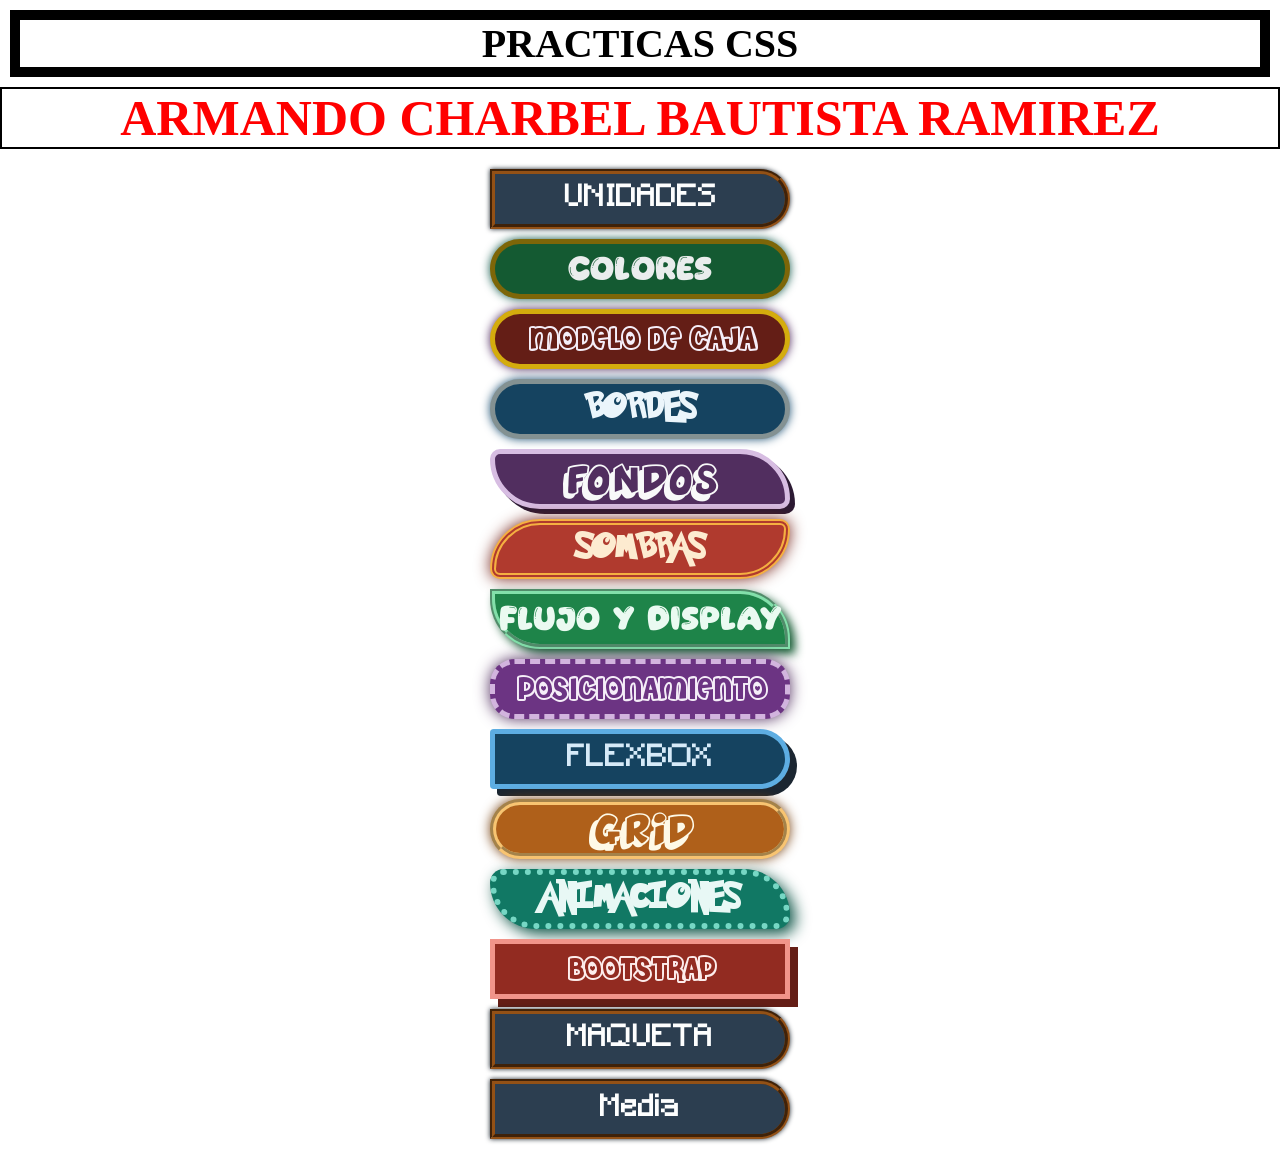
<file: index.html>
<!DOCTYPE html>
<html lang="es">
<head>
    <meta charset="UTF-8">
    <meta name="viewport" content="width=device-width, initial-scale=1.0">
    <title>MI PRIMERA VEZ CON CSS</title>
    
    <link rel="stylesheet" href="estilos.css">
    
    <style>
        h1 {
            color: red;
            font-size: 50px;
            border: 2px solid black;
            text-align: center;
            margin-bottom: 20px;
        }
    </style>
</head>
<body>

    <div style="color: rgb(0, 0, 0); font-size:40px; font-weight:bold; text-align:center; background:#ffffff; border:10px solid black; margin:10px;">
        PRACTICAS CSS
    </div>

    <h1>ARMANDO CHARBEL BAUTISTA RAMIREZ</h1>

    
    <a href="01unidades.html">UNIDADES</a>
    <a href="02colores.html">COLORES</a>
    <a href="03modelo-caja.html">MODELO DE CAJA</a>
    <a href="04bordes.html">BORDES</a>
    <a href="05fondos.html">FONDOS</a>
    <a href="06sombras.html">SOMBRAS</a>
    <a href="07flujo-display.html">FLUJO Y DISPLAY</a>
    <a href="08posicionamiento.html">POSICIONAMIENTO</a>
    <a href="09flexbox.html">FLEXBOX</a>
    <a href="10grid.html">GRID</a>
    <a href="11animaciones.html">ANIMACIONES</a>
    <a href="12bootstrap.html">BOOTSTRAP</a>
    <a href="13maqueta.html">MAQUETA</a>
    <a href="14media.html">Media</a>

</body>
</html>
</file>
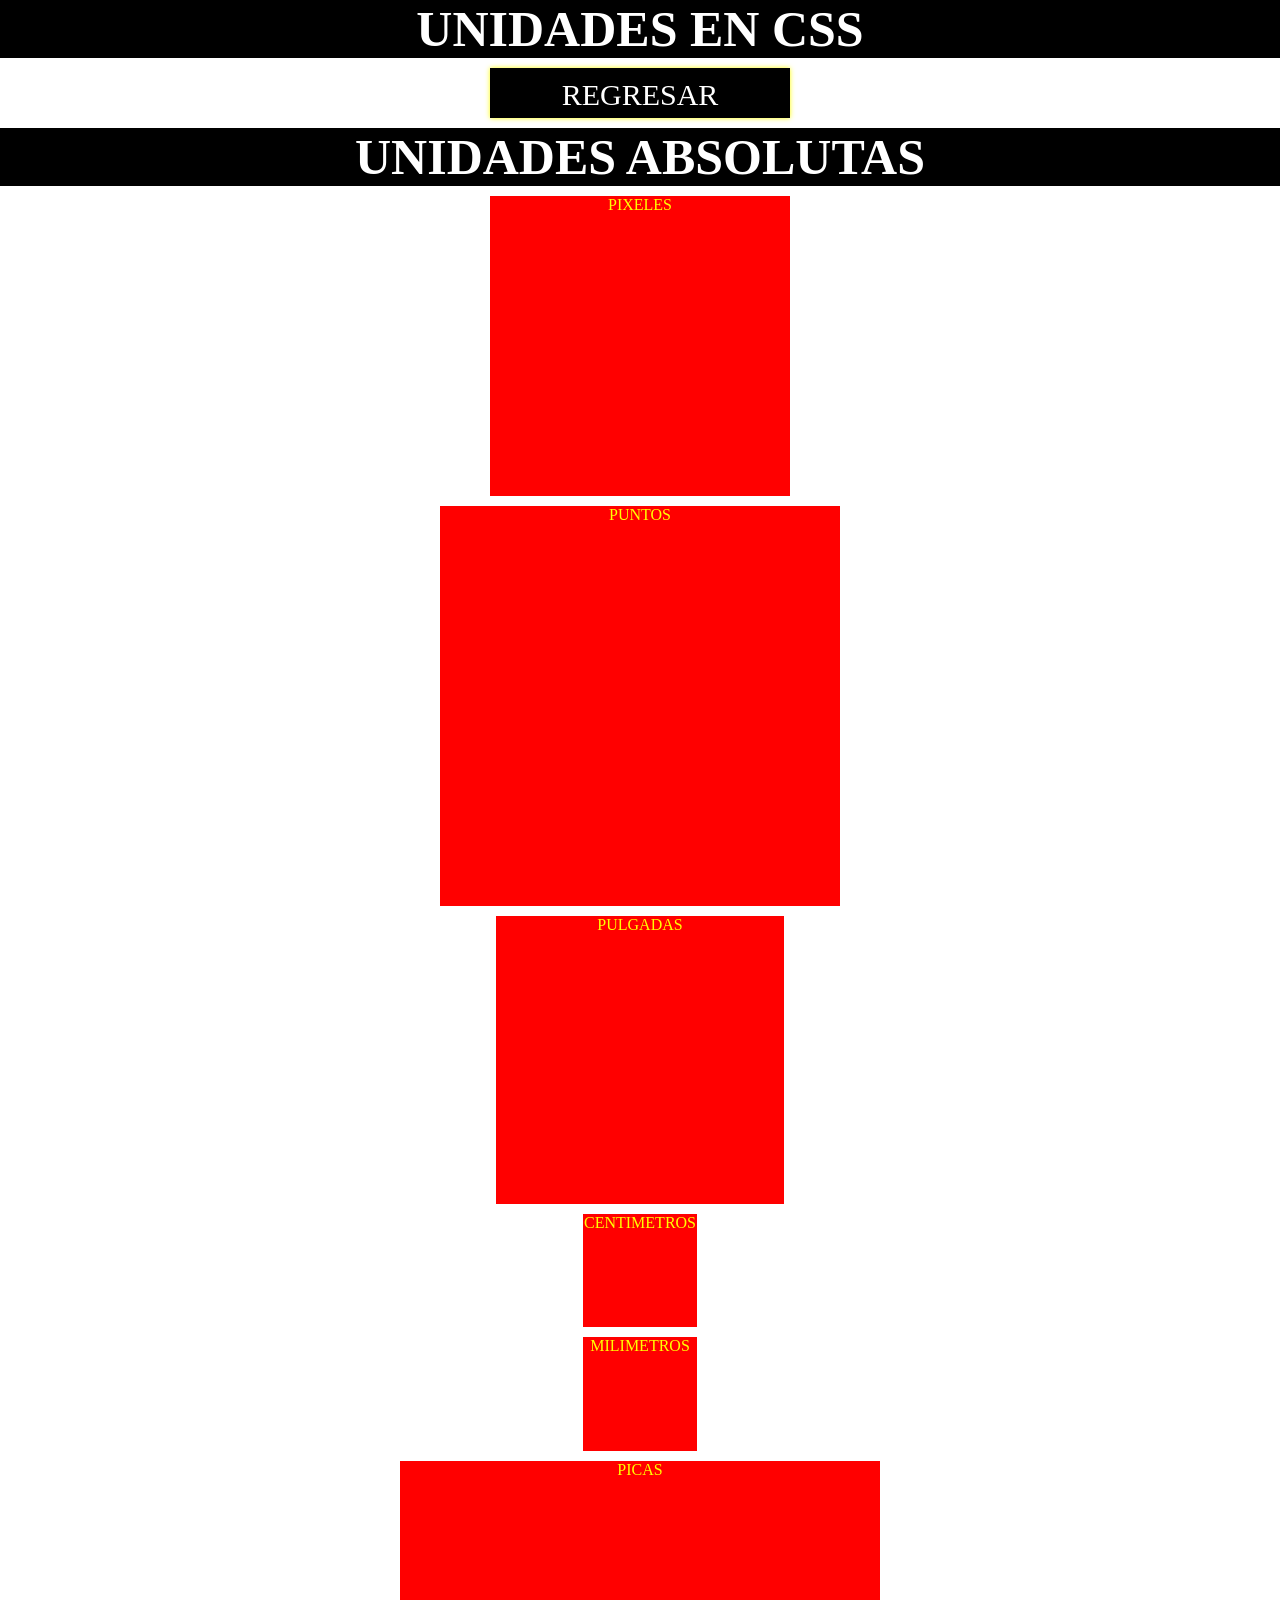
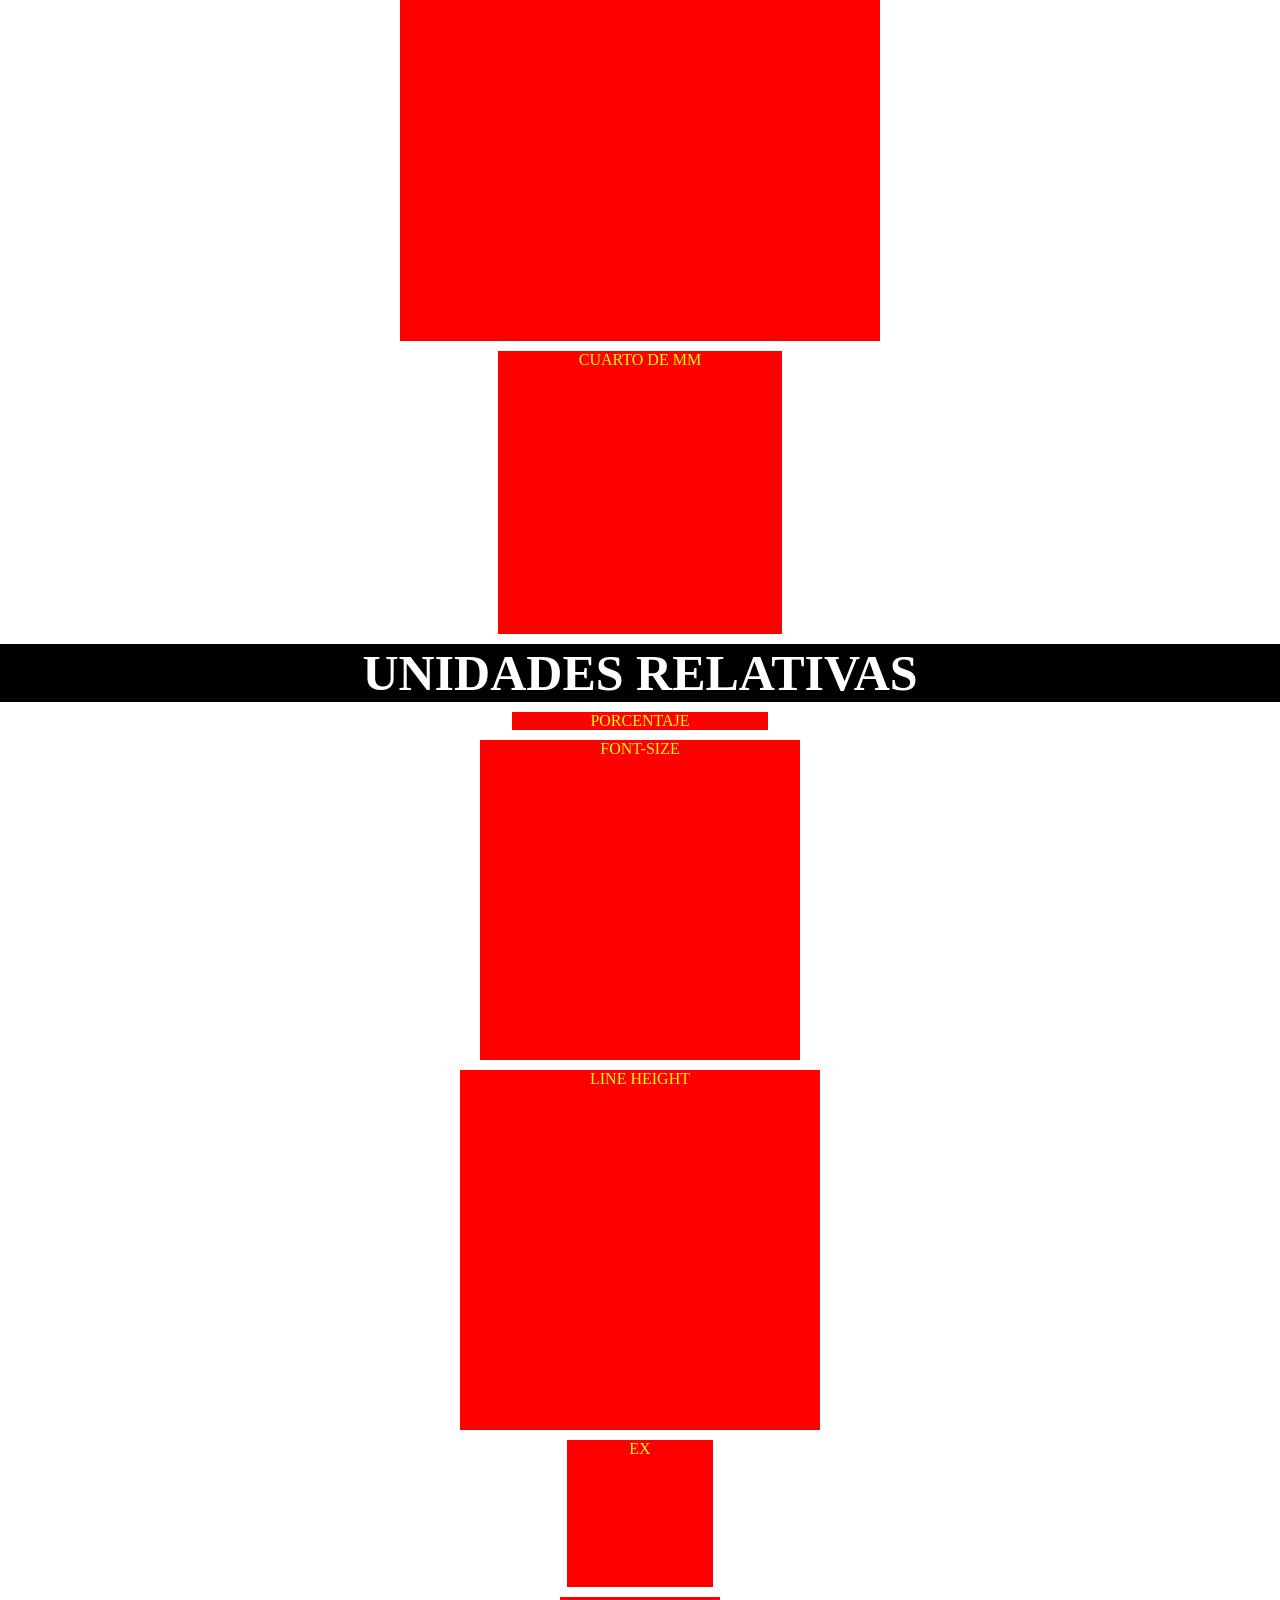
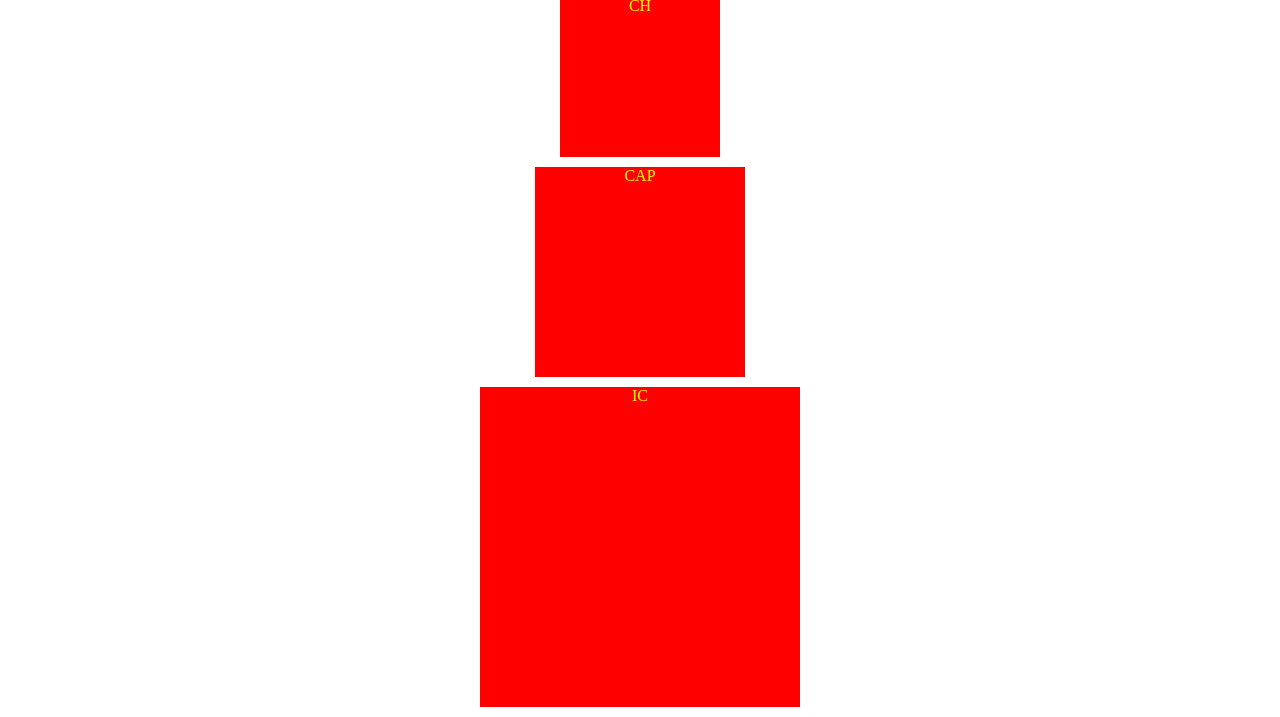
<file: 01unidades.html>
<!DOCTYPE html>
<html lang="en">
<head>
    <meta charset="UTF-8">
    <meta name="viewport" content="width=device-width, initial-scale=1.0">
    <title>UNIDADES EN CSS</title>
    <link rel="stylesheet" href="css/01unidades.css">
</head>
<body>
    <h1>UNIDADES EN CSS</h1>
    <a href="index.html">REGRESAR</a>
    <h1>UNIDADES ABSOLUTAS</h1>
    <div id="uno">PIXELES</div>
    <div id="dos">PUNTOS</div>
    <div id="tres">PULGADAS</div>
    <div id="cuatro">CENTIMETROS</div>
    <div id="cinco">MILIMETROS</div>
    <div id="seis">PICAS</div>
    <div id="siete">CUARTO DE MM</div>
    <h1>UNIDADES RELATIVAS</h1>
    <div id="ocho">PORCENTAJE</div>
    <div id="nueve">FONT-SIZE</div>
    <div id="diez">LINE HEIGHT</div>
    <div id="once">EX</div>
    <div id="doce">CH</div>
    <div id="trece">CAP</div>
    <div id="catorce">IC</div>
</body>
</html>
</file>
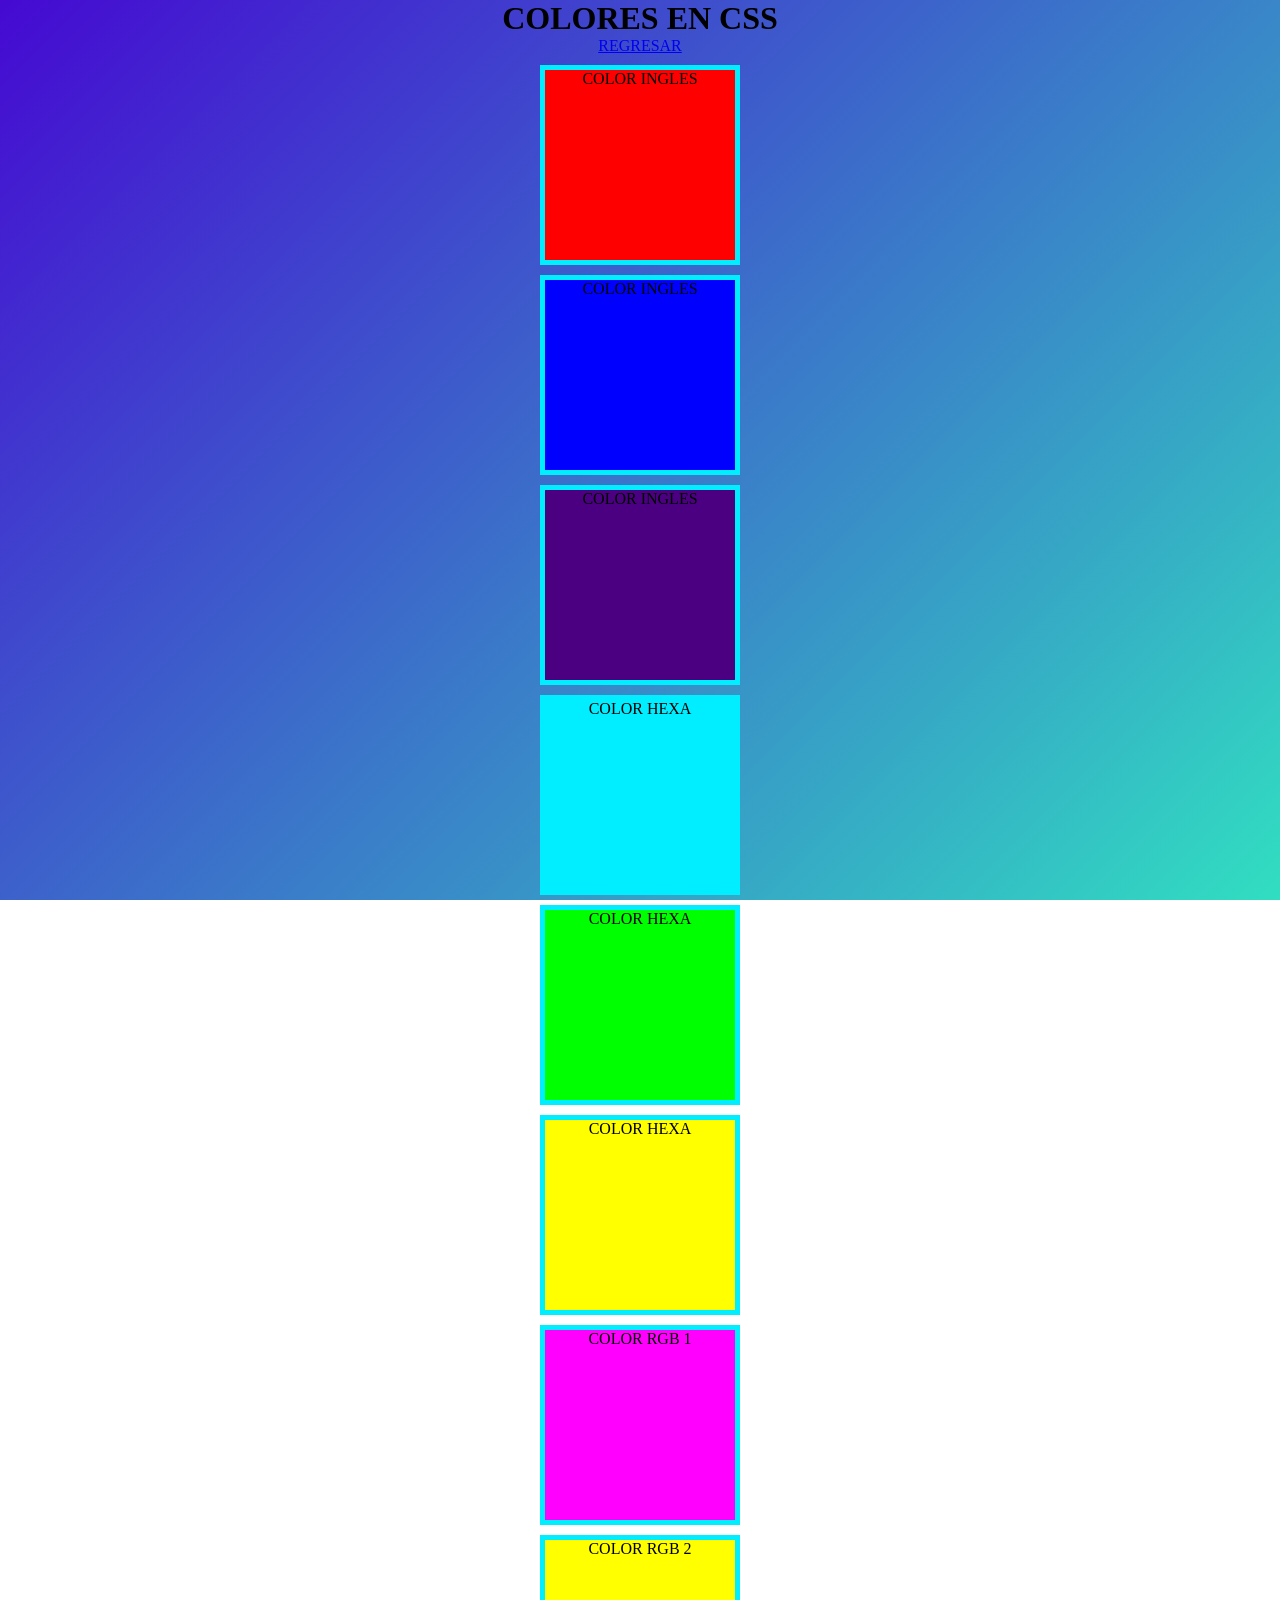
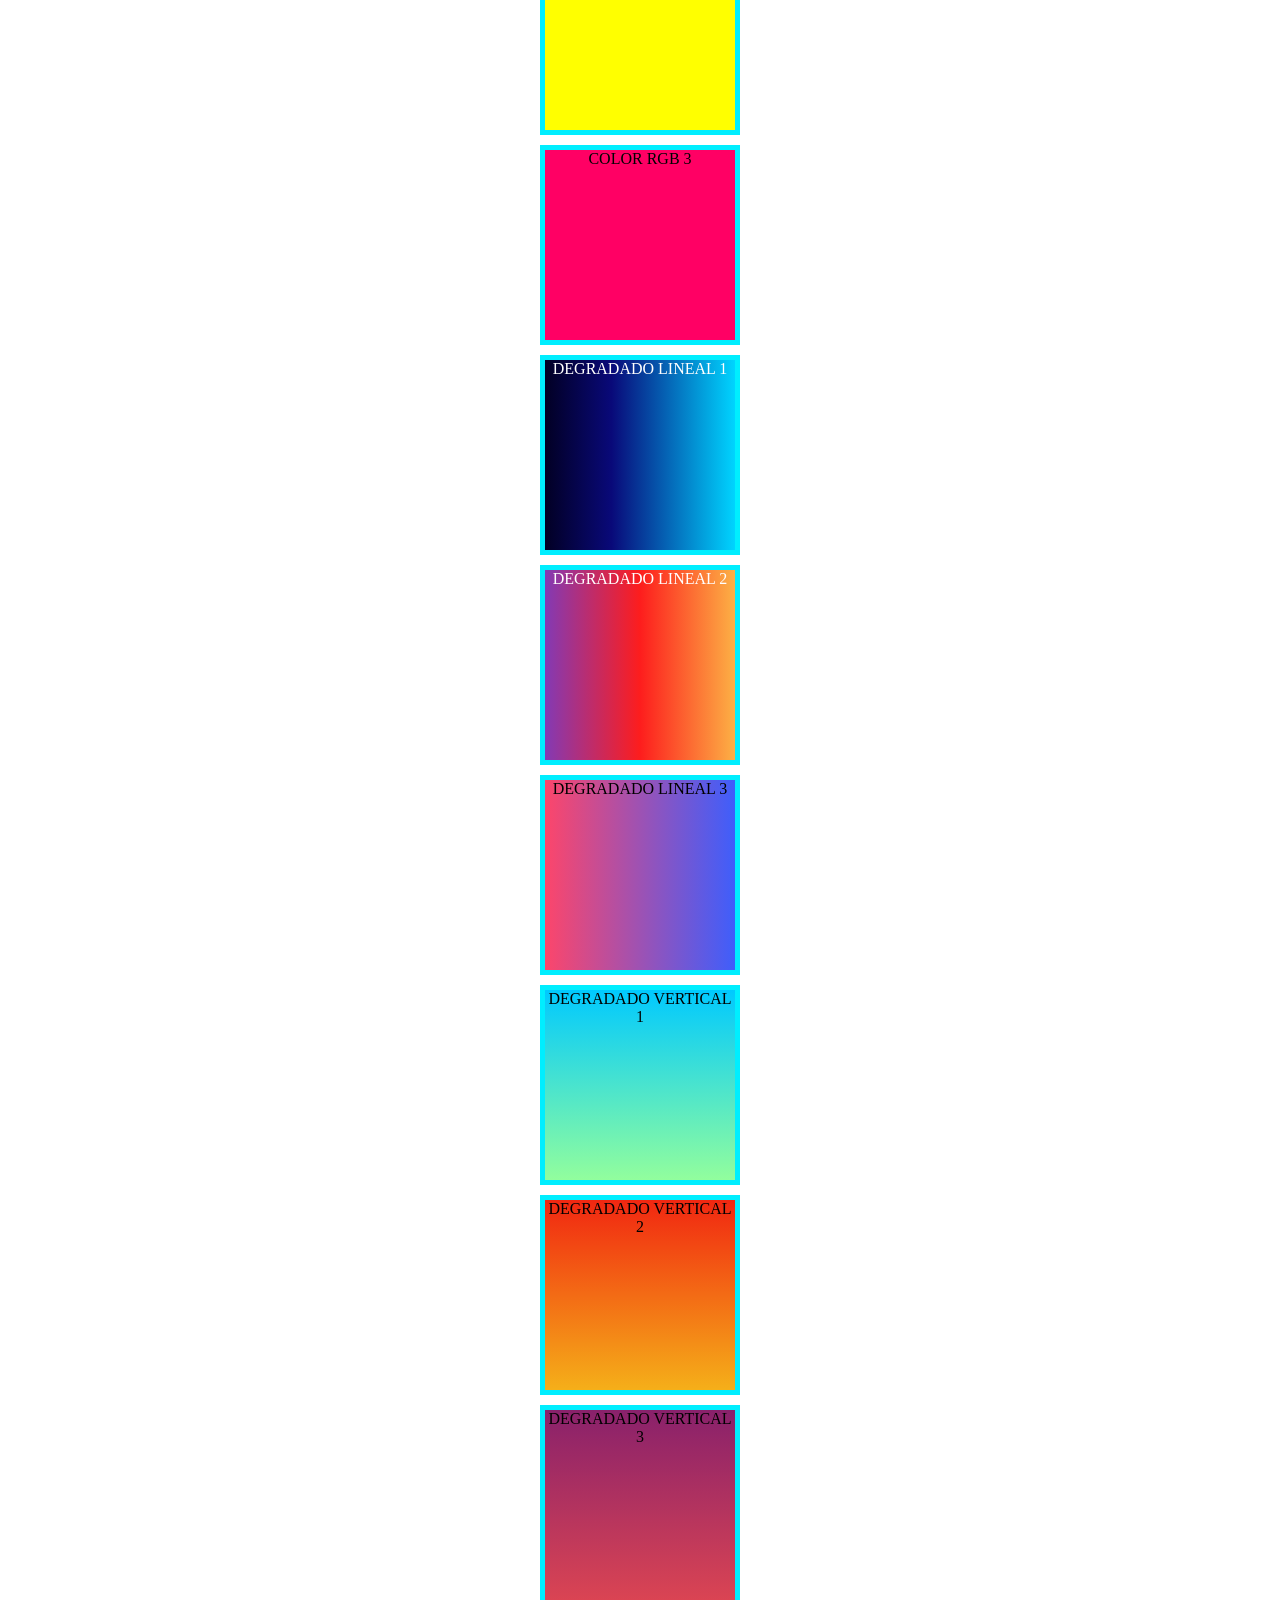
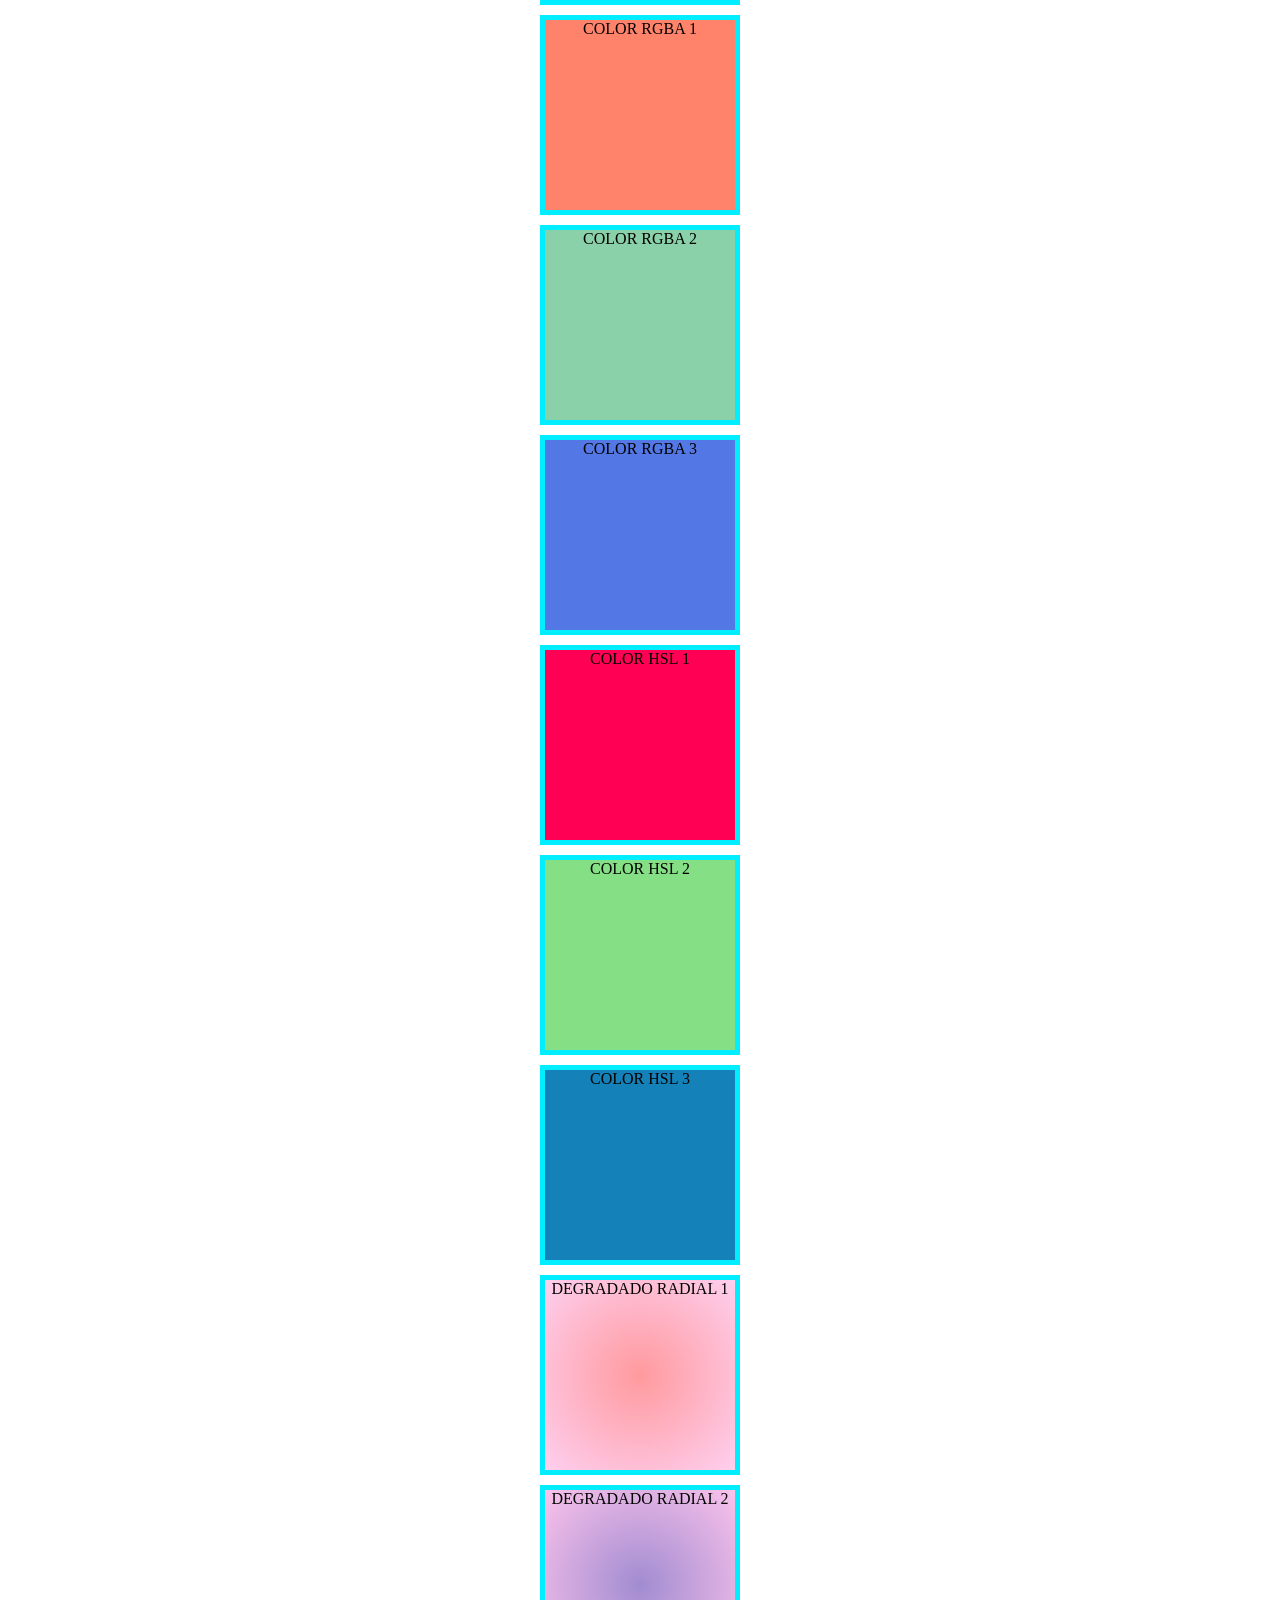
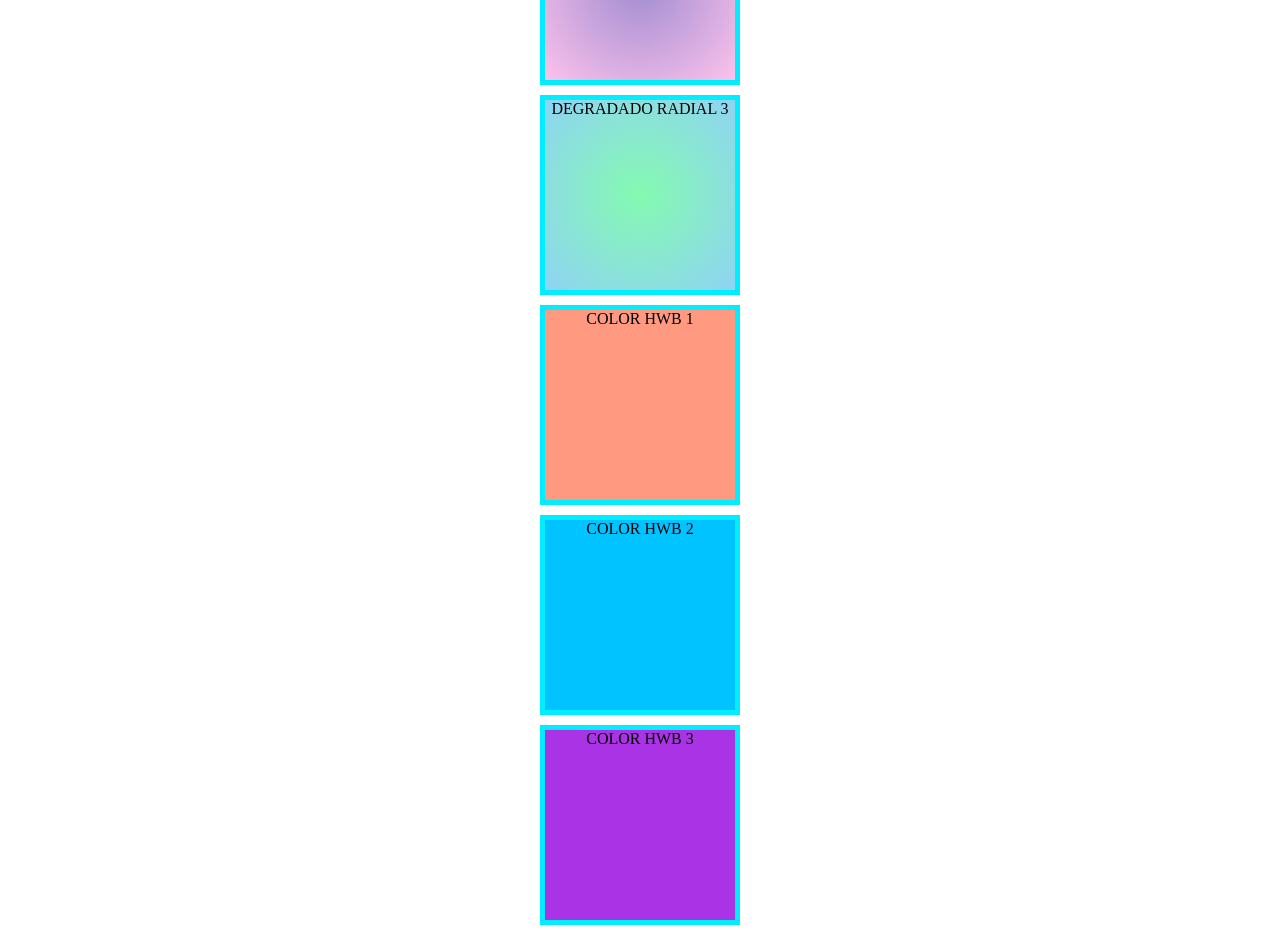
<file: 02colores.html>
<!DOCTYPE html>
<html lang="en">
<head>
    <meta charset="UTF-8">
    <meta name="viewport" content="width=device-width, initial-scale=1.0">
    <title>COLORES</title>
    <link rel="stylesheet" href="css/02colores.css">
</head>
<body>
    <center>
        <h1>COLORES EN CSS</h1>
    <a href="index.html">REGRESAR</a>
    <div id="c1">COLOR INGLES</div>
    <div id="c2">COLOR INGLES</div>
    <div id="c3">COLOR INGLES</div>
    <div id="c4">COLOR HEXA</div>
    <div id="c5">COLOR HEXA</div>
    <div id="c6">COLOR HEXA</div>
    <div id="c7">COLOR RGB 1</div>
    <div id="c8">COLOR RGB 2</div>
    <div id="c9">COLOR RGB 3</div>
    <div id="d1">DEGRADADO LINEAL 1</div>
    <div id="d2">DEGRADADO LINEAL 2</div>
    <div id="d3">DEGRADADO LINEAL 3</div>
    <div id="d4">DEGRADADO VERTICAL 1</div>
    <div id="d5">DEGRADADO VERTICAL 2</div>
    <div id="d6">DEGRADADO VERTICAL 3</div>
    <div id="rgba1">COLOR RGBA 1</div>
    <div id="rgba2">COLOR RGBA 2</div>
    <div id="rgba3">COLOR RGBA 3</div>
    <div id="hsl1">COLOR HSL 1</div>
    <div id="hsl2">COLOR HSL 2</div>
    <div id="hsl3">COLOR HSL 3</div>
    <div id="rad1">DEGRADADO RADIAL 1</div>
    <div id="rad2">DEGRADADO RADIAL 2</div>
    <div id="rad3">DEGRADADO RADIAL 3</div>
    <div id="hwb1">COLOR HWB 1</div>
    <div id="hwb2">COLOR HWB 2</div>
    <div id="hwb3">COLOR HWB 3</div>
    </center>
    
</body>
</html>
</file>
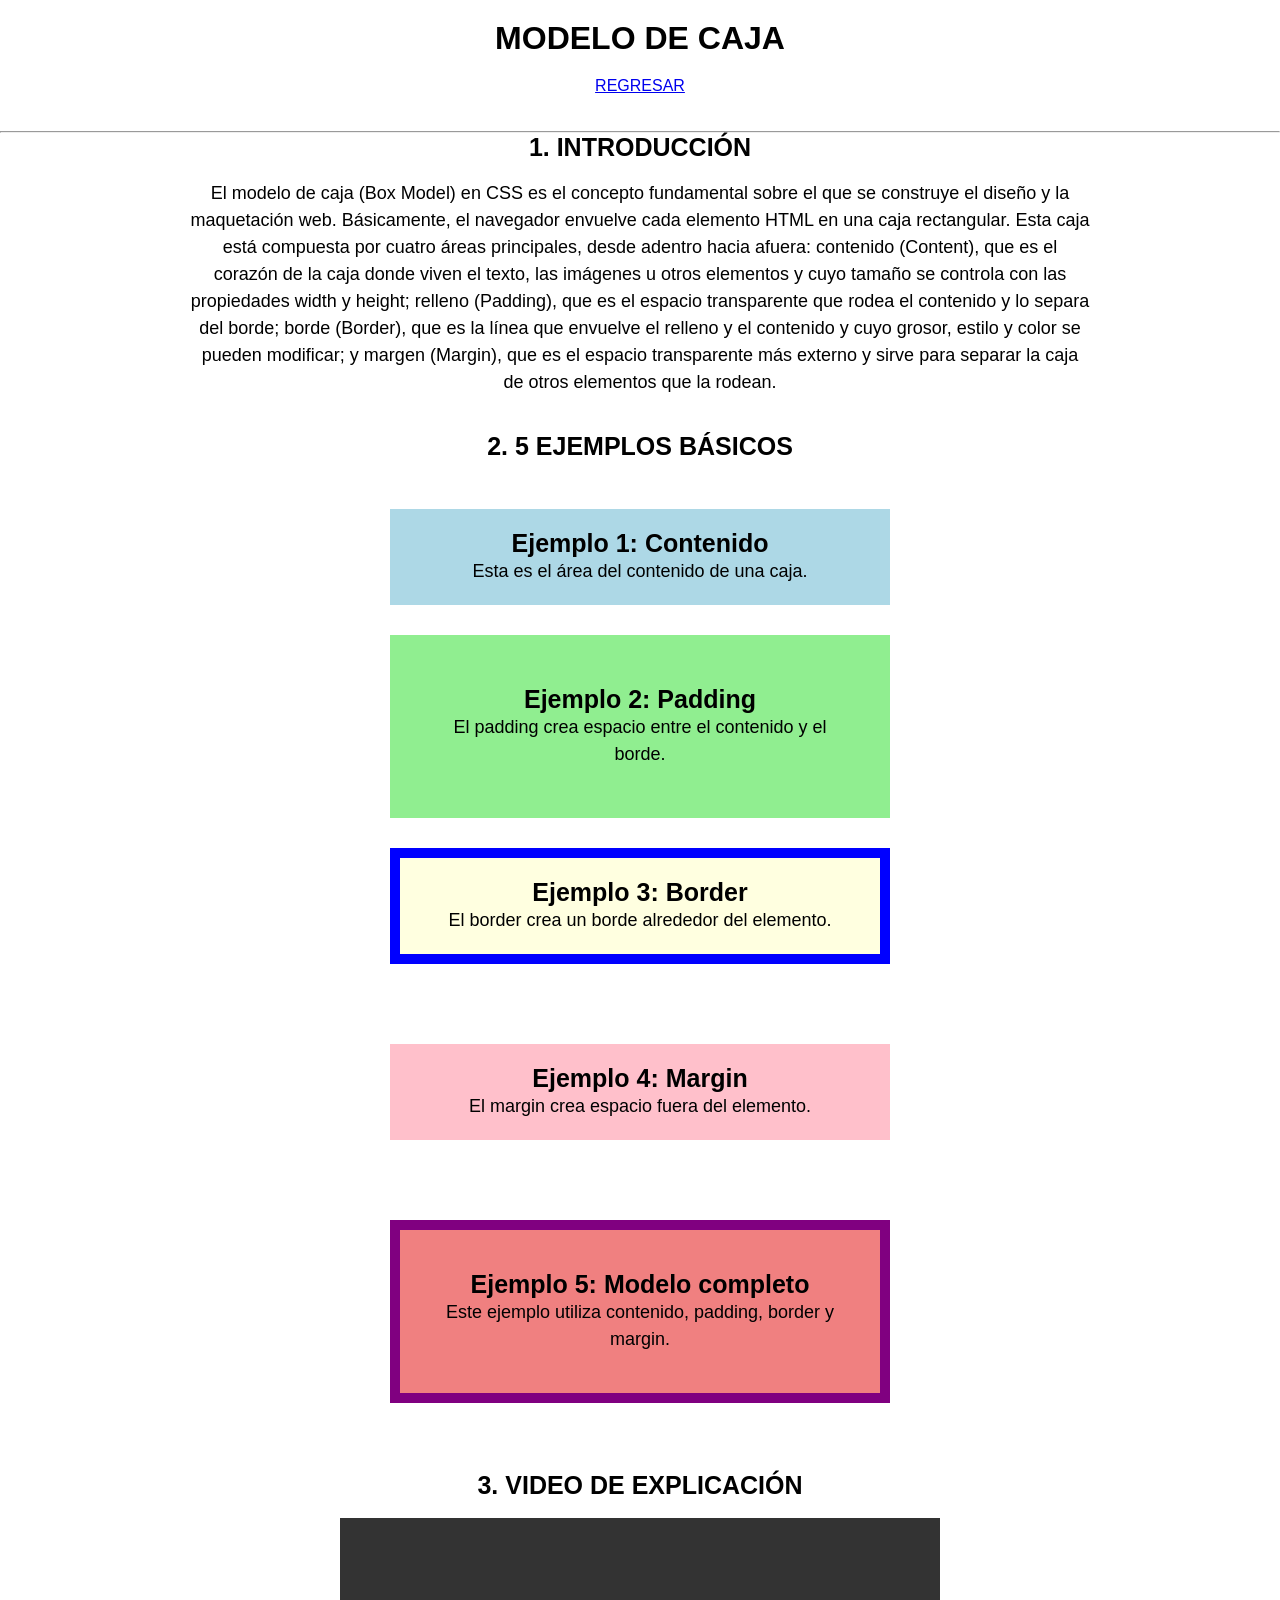
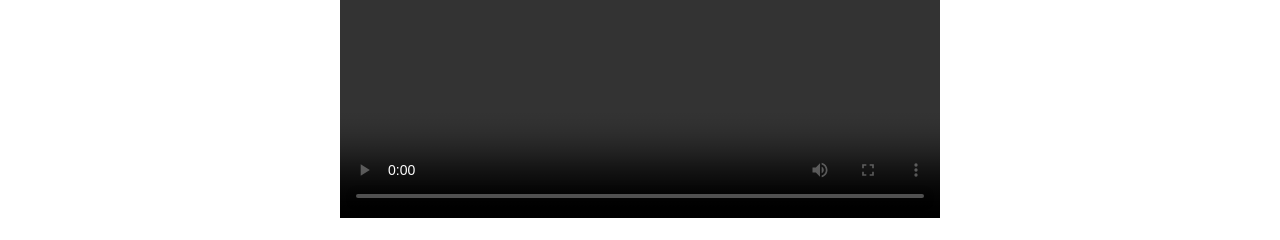
<file: 03modelo-caja.html>
<!DOCTYPE html>
<html lang="es">

<head>
    <meta charset="UTF-8">
    <meta name="viewport" content="width=device-width, initial-scale=1.0">

    <title>Modelo de Caja</title>

    <link rel="stylesheet" href="css/03modelo-caja.css">
</head>

<body>

    <h1>MODELO DE CAJA</h1>

    <a href="index.html">REGRESAR</a>

    <br>
    <br><br>
    <hr>

    <h3><strong>1. INTRODUCCIÓN</strong></h3>

    <br>

    <p>
        El modelo de caja (Box Model) en CSS es el concepto fundamental sobre el que se construye el diseño y la maquetación web. Básicamente, el navegador envuelve cada elemento HTML en una caja rectangular. Esta caja está compuesta por cuatro áreas principales, desde adentro hacia afuera: contenido (Content), que es el corazón de la caja donde viven el texto, las imágenes u otros elementos y cuyo tamaño se controla con las propiedades width y height; relleno (Padding), que es el espacio transparente que rodea el contenido y lo separa del borde; borde (Border), que es la línea que envuelve el relleno y el contenido y cuyo grosor, estilo y color se pueden modificar; y margen (Margin), que es el espacio transparente más externo y sirve para separar la caja de otros elementos que la rodean.
    </p>

    <br><br>

    <h3><strong>2. 5 EJEMPLOS BÁSICOS</strong></h3>

    <br>

    <div class="ejemplo caja1">
        <h3><strong>Ejemplo 1: Contenido</strong></h3>
        <p>Esta es el área del contenido de una caja.</p>
    </div>

    <div class="ejemplo caja2">
        <h3><strong>Ejemplo 2: Padding</strong></h3>
        <p>El padding crea espacio entre el contenido y el borde.</p>
    </div>

    <div class="ejemplo caja3">
        <h3><strong>Ejemplo 3: Border</strong></h3>
        <p>El border crea un borde alrededor del elemento.</p>
    </div>

    <div class="ejemplo caja4">
        <h3><strong>Ejemplo 4: Margin</strong></h3>
        <p>El margin crea espacio fuera del elemento.</p>
    </div>

    <div class="ejemplo caja5">
        <h3><strong>Ejemplo 5: Modelo completo</strong></h3>
        <p>
            Este ejemplo utiliza contenido, padding, border y margin.
        </p>
    </div>

    <br>

    <h3><strong>3. VIDEO DE EXPLICACIÓN</strong></h3>

    <br>

    <video controls width="600">
        <source src="video/rene1.mp4" type="video/mp4">
        Tu navegador no soporta videos.
    </video>

    <br><br>

</body>

</html>
</file>
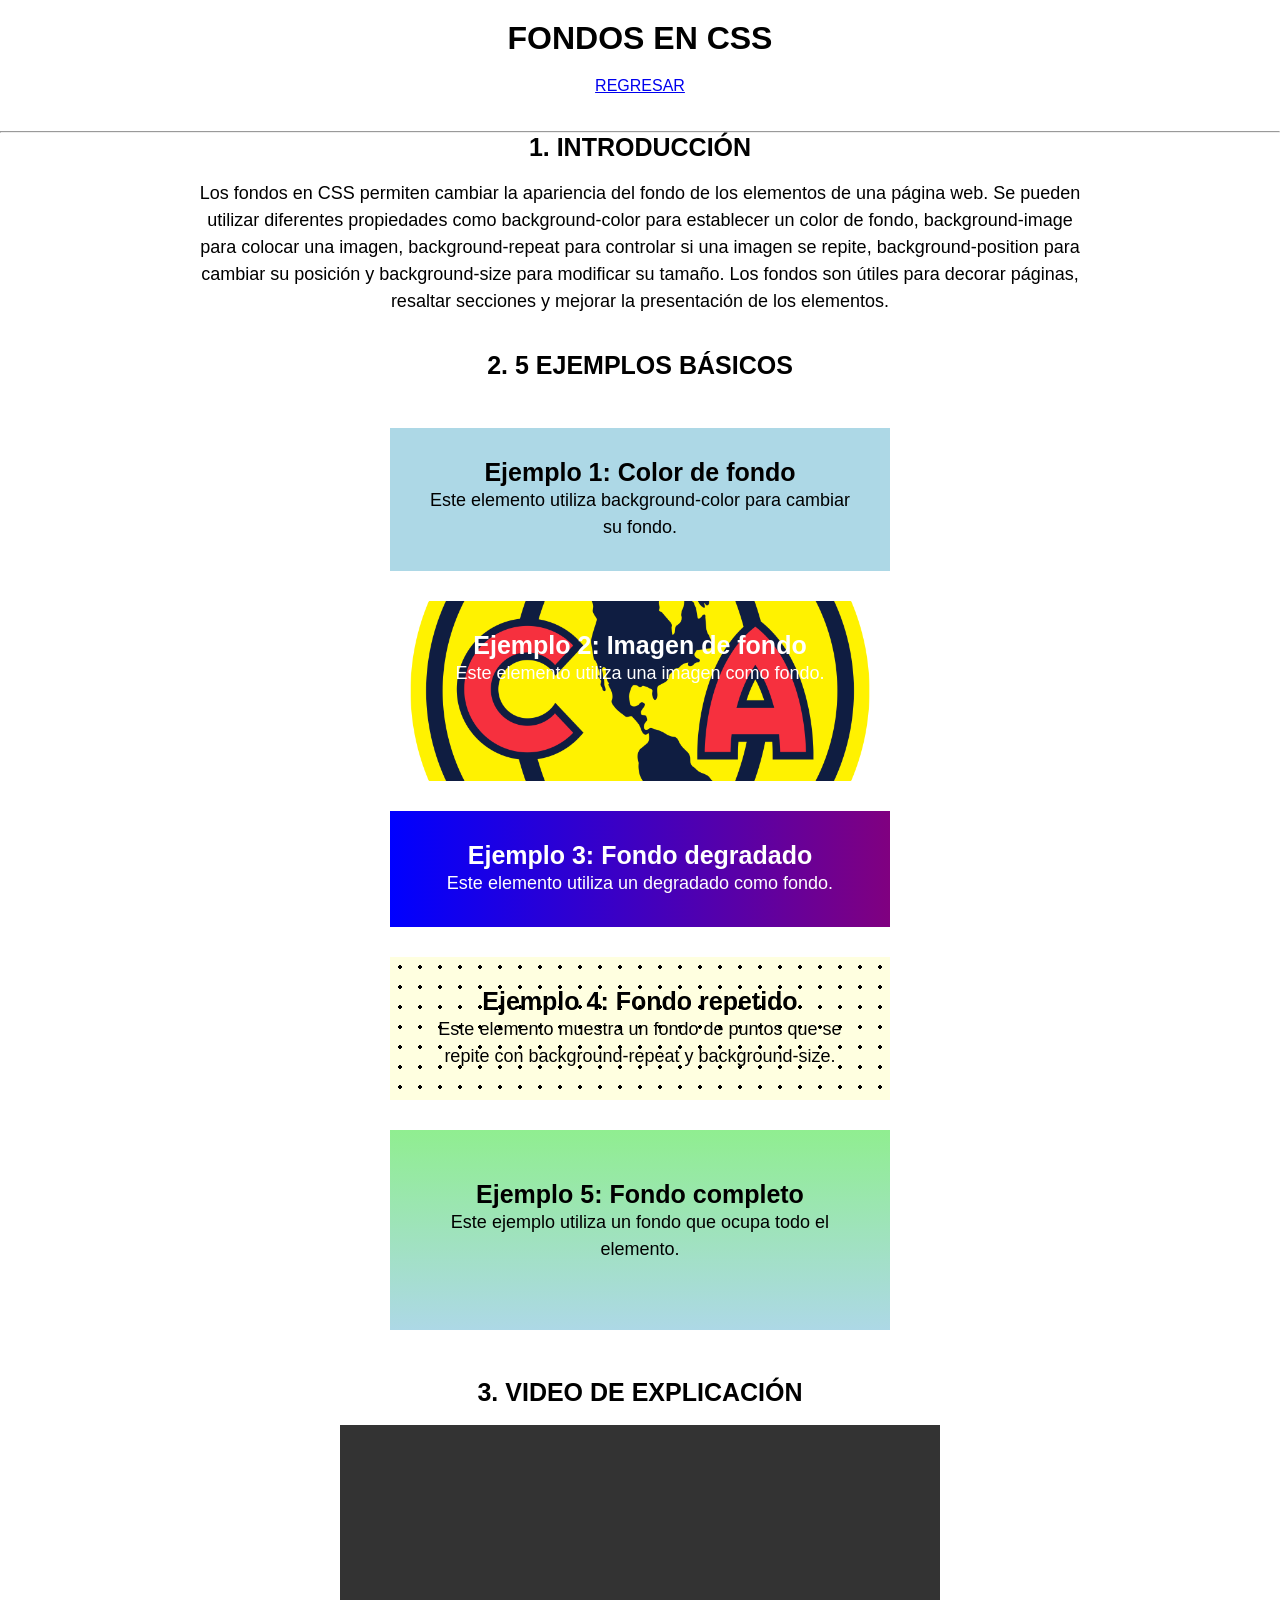
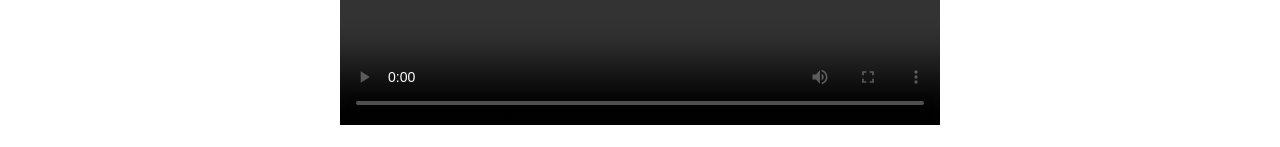
<file: 05fondos.html>
<!DOCTYPE html>
<html lang="es">

<head>
    <meta charset="UTF-8">
    <meta name="viewport" content="width=device-width, initial-scale=1.0">

    <title>Fondos en CSS</title>

    <link rel="stylesheet" href="css/05fondos.css">
</head>

<body>

    <h1>FONDOS EN CSS</h1>

    <a href="index.html">REGRESAR</a>

    <br>
    <br><br>
    <hr>

    <h3><strong>1. INTRODUCCIÓN</strong></h3>

    <br>

    <p>
        Los fondos en CSS permiten cambiar la apariencia del fondo de los
        elementos de una página web. Se pueden utilizar diferentes
        propiedades como background-color para establecer un color de fondo,
        background-image para colocar una imagen, background-repeat para
        controlar si una imagen se repite, background-position para cambiar
        su posición y background-size para modificar su tamaño. Los fondos
        son útiles para decorar páginas, resaltar secciones y mejorar la
        presentación de los elementos.
    </p>

    <br><br>

    <h3><strong>2. 5 EJEMPLOS BÁSICOS</strong></h3>

    <br>

    <div class="ejemplo fondo1">
        <h3><strong>Ejemplo 1: Color de fondo</strong></h3>
        <p>
            Este elemento utiliza background-color para cambiar su fondo.
        </p>
    </div>

    <div class="ejemplo fondo2">
        <h3><strong>Ejemplo 2: Imagen de fondo</strong></h3>
        <p>
            Este elemento utiliza una imagen como fondo.
        </p>
    </div>

    <div class="ejemplo fondo3">
        <h3><strong>Ejemplo 3: Fondo degradado</strong></h3>
        <p>
            Este elemento utiliza un degradado como fondo.
        </p>
    </div>

    <div class="ejemplo fondo4">
        <h3><strong>Ejemplo 4: Fondo repetido</strong></h3>
        <p>
            Este elemento muestra un fondo de puntos que se repite
            con background-repeat y background-size.
        </p>
    </div>

    <div class="ejemplo fondo5">
        <h3><strong>Ejemplo 5: Fondo completo</strong></h3>
        <p>
            Este ejemplo utiliza un fondo que ocupa todo el elemento.
        </p>
    </div>

    <br>

    <h3><strong>3. VIDEO DE EXPLICACIÓN</strong></h3>

    <br>

    <video controls width="600">
        <source src="video/rene3.mp4" type="video/mp4">
        Tu navegador no soporta videos.
    </video>

    <br><br>

</body>

</html>
</file>
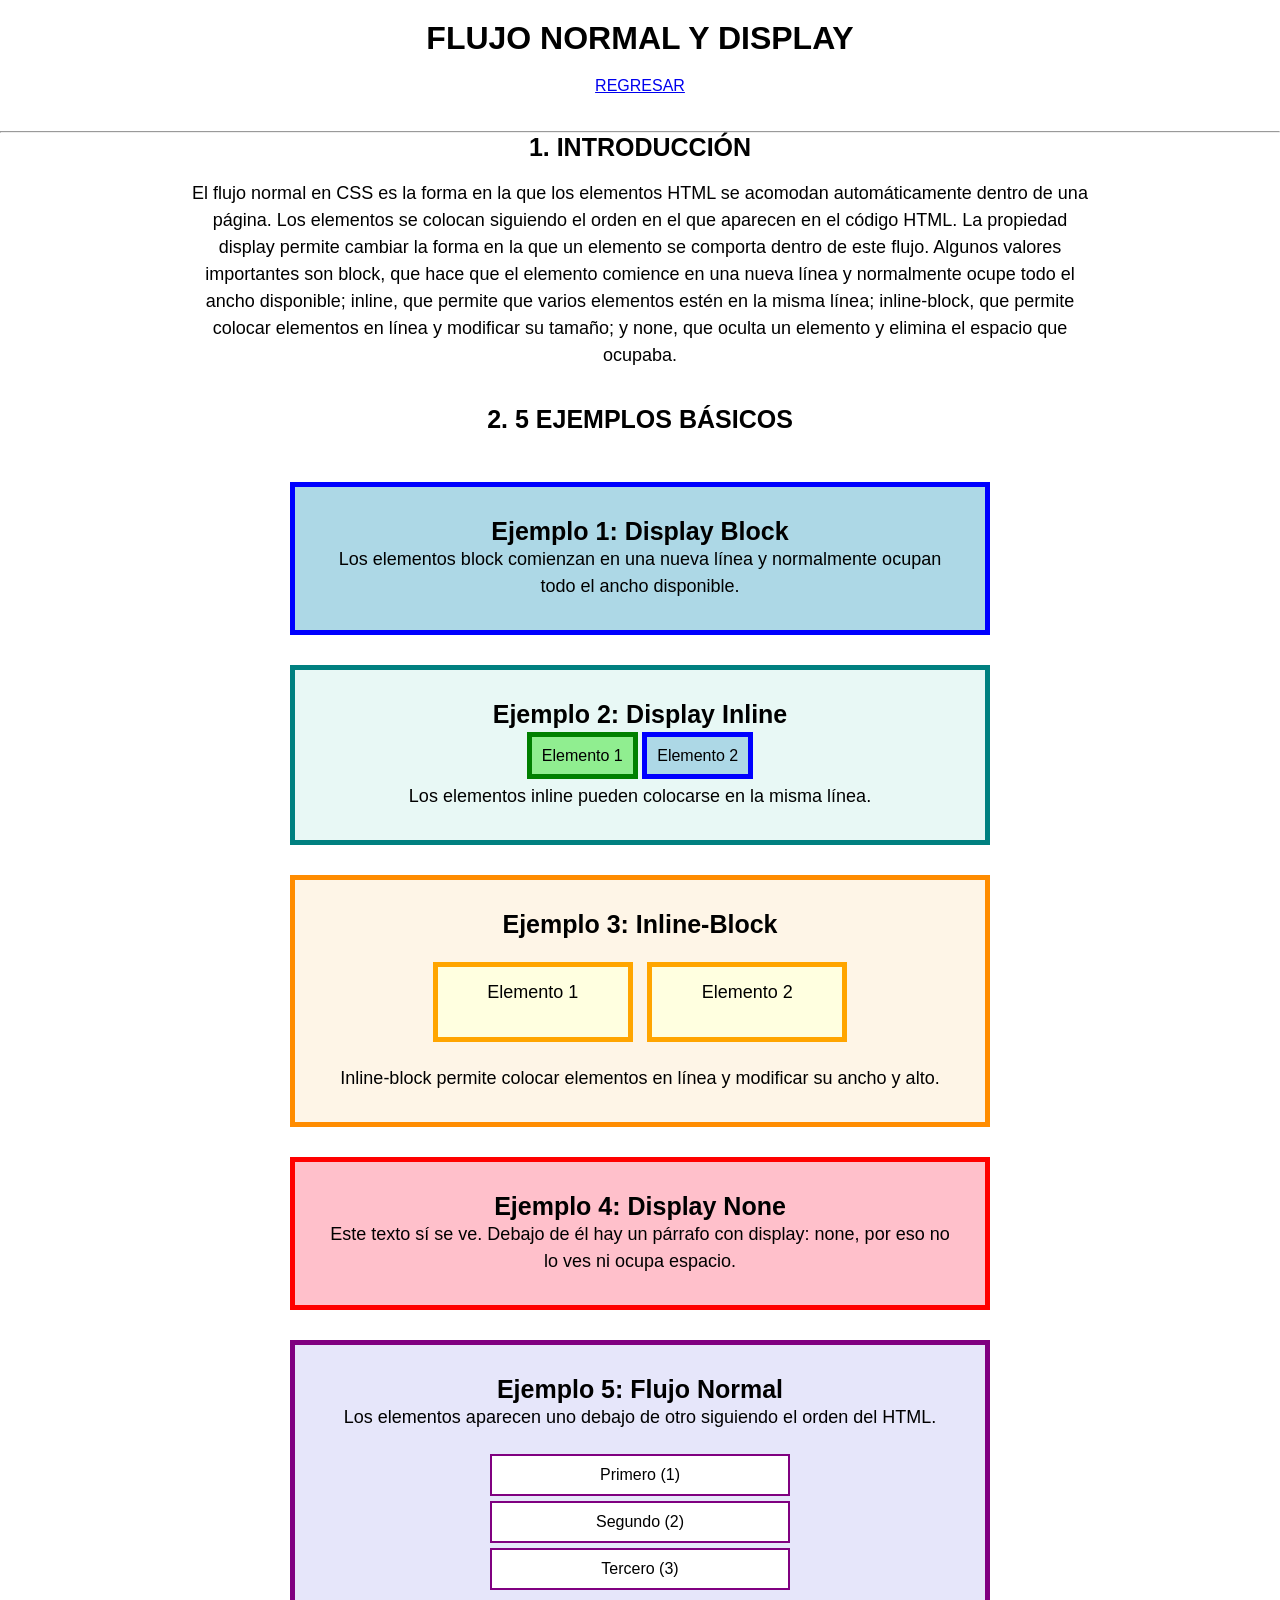
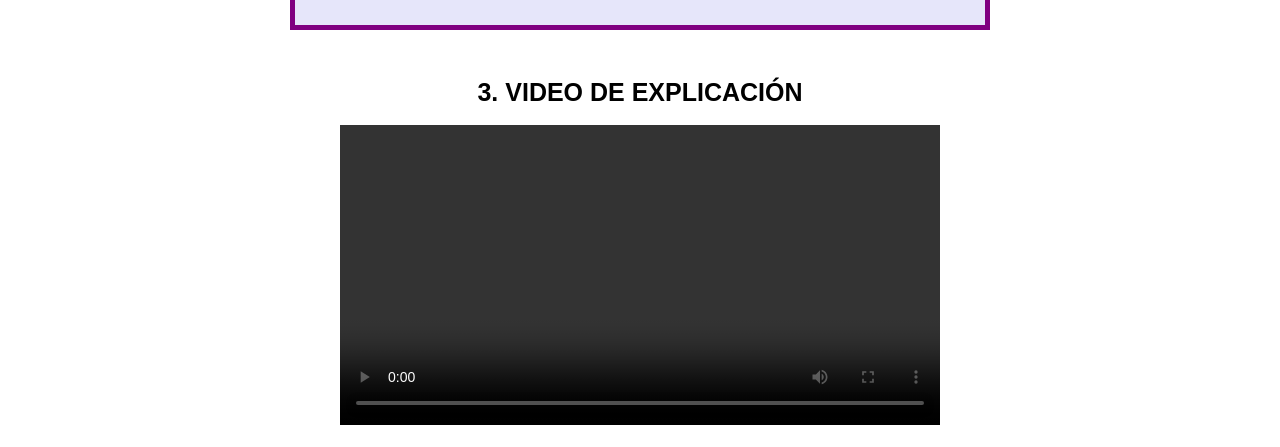
<file: 07flujo-display.html>
<!DOCTYPE html>
<html lang="es">

<head>
    <meta charset="UTF-8">
    <meta name="viewport" content="width=device-width, initial-scale=1.0">

    <title>Flujo Normal y Display</title>

    <link rel="stylesheet" href="css/07flujo-display.css">
</head>

<body>

    <h1>FLUJO NORMAL Y DISPLAY</h1>

    <a href="index.html">REGRESAR</a>

    <br><br><br>
    <hr>

    <h3><strong>1. INTRODUCCIÓN</strong></h3>

    <br>

    <p>
        El flujo normal en CSS es la forma en la que los elementos HTML se
        acomodan automáticamente dentro de una página. Los elementos se
        colocan siguiendo el orden en el que aparecen en el código HTML.
        La propiedad display permite cambiar la forma en la que un elemento
        se comporta dentro de este flujo. Algunos valores importantes son
        block, que hace que el elemento comience en una nueva línea y
        normalmente ocupe todo el ancho disponible; inline, que permite
        que varios elementos estén en la misma línea; inline-block, que
        permite colocar elementos en línea y modificar su tamaño; y none,
        que oculta un elemento y elimina el espacio que ocupaba.
    </p>

    <br><br>

    <h3><strong>2. 5 EJEMPLOS BÁSICOS</strong></h3>

    <br>

    <!-- EJEMPLO 1 -->
    <div class="ejemplo display1">
        <h3><strong>Ejemplo 1: Display Block</strong></h3>

        <p>
            Los elementos block comienzan en una nueva línea y normalmente
            ocupan todo el ancho disponible.
        </p>
    </div>

    <!-- EJEMPLO 2 -->
    <div class="ejemplo display2">
        <h3><strong>Ejemplo 2: Display Inline</strong></h3>

        <br>

        <span class="inline1">Elemento 1</span>
        <span class="inline2">Elemento 2</span>

        <br><br>

        <p>
            Los elementos inline pueden colocarse en la misma línea.
        </p>
    </div>

    <!-- EJEMPLO 3 -->
    <div class="ejemplo display3">
        <h3><strong>Ejemplo 3: Inline-Block</strong></h3>

        <br>

        <div class="caja-inline">Elemento 1</div>
        <div class="caja-inline">Elemento 2</div>

        <br><br>

        <p>
            Inline-block permite colocar elementos en línea y modificar
            su ancho y alto.
        </p>
    </div>

    <!-- EJEMPLO 4 -->
    <div class="ejemplo display4">
        <h3><strong>Ejemplo 4: Display None</strong></h3>

        <p>
            Este texto sí se ve. Debajo de él hay un párrafo con
            display: none, por eso no lo ves ni ocupa espacio.
        </p>

        <p class="oculto">
            Este párrafo no se muestra en la página.
        </p>
    </div>

    <!-- EJEMPLO 5 -->
    <div class="ejemplo display5">
        <h3><strong>Ejemplo 5: Flujo Normal</strong></h3>

        <p>
            Los elementos aparecen uno debajo de otro siguiendo el orden
            del HTML.
        </p>

        <br>

        <div class="paso">Primero (1)</div>
        <div class="paso">Segundo (2)</div>
        <div class="paso">Tercero (3)</div>
    </div>

    <br>

    <h3><strong>3. VIDEO DE EXPLICACIÓN</strong></h3>

    <br>

    <video controls width="600">
        <source src="video/rene5.mp4" type="video/mp4">
        Tu navegador no soporta videos.
    </video>

    <br><br>

</body>

</html>
</file>
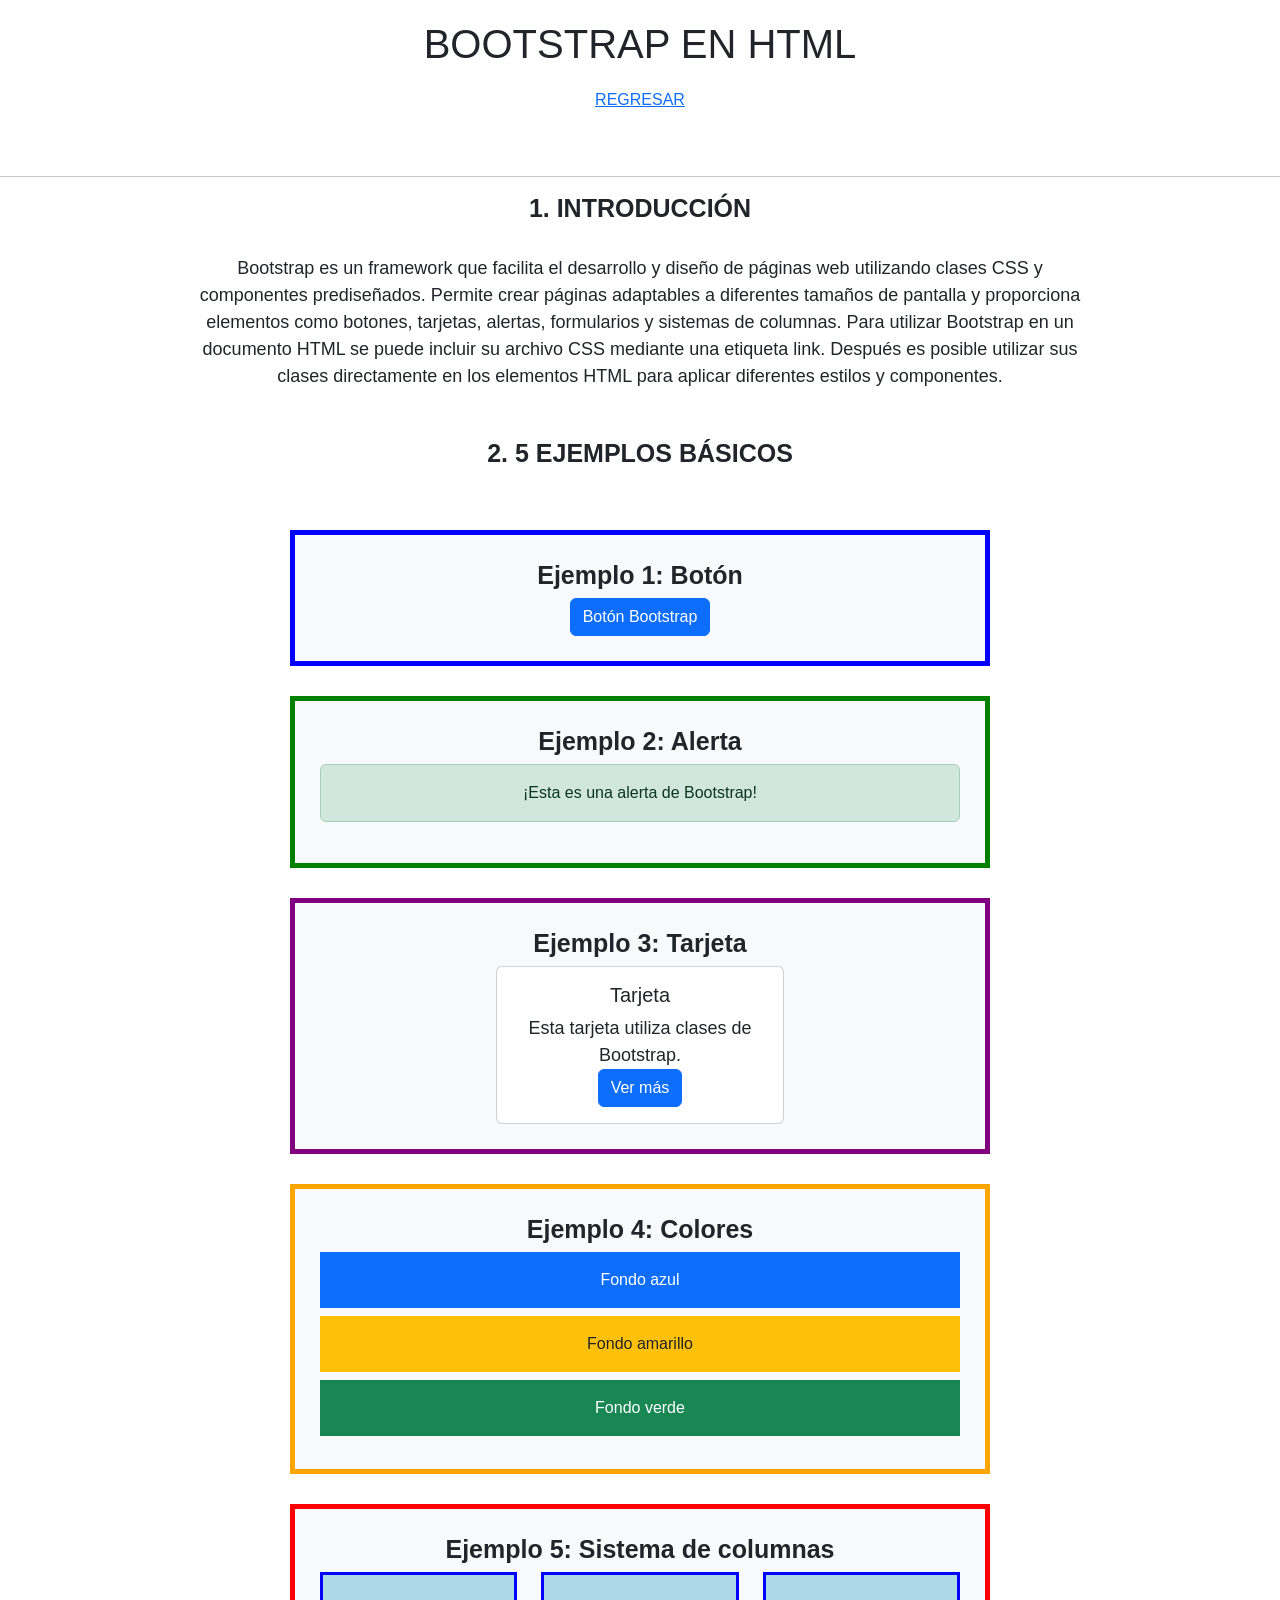
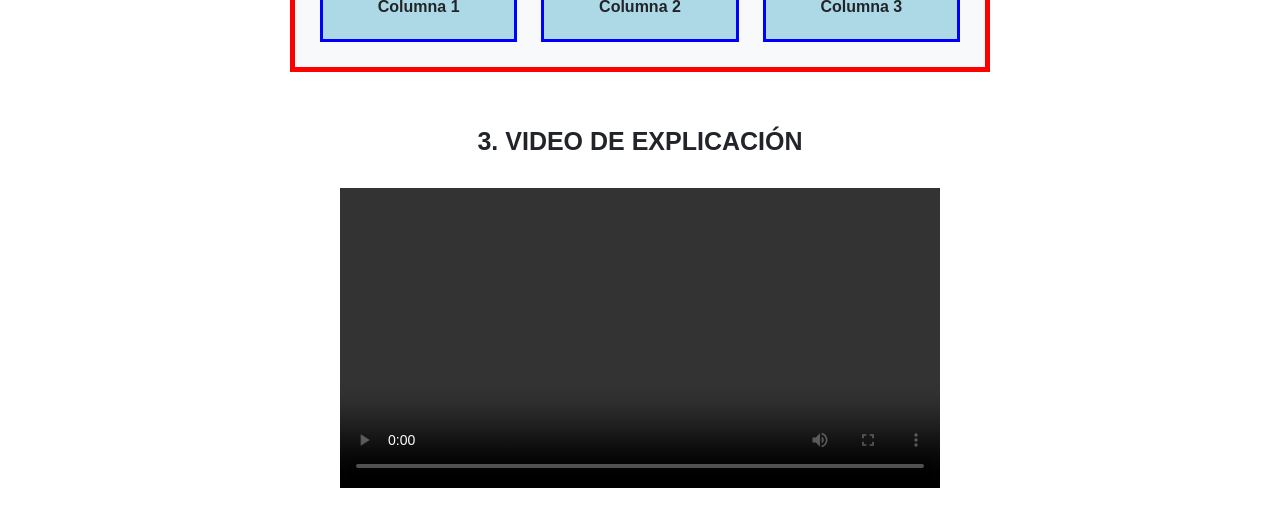
<file: 12bootstrap.html>
<!DOCTYPE html>
<html lang="es">

<head>
    <meta charset="UTF-8">
    <meta name="viewport" content="width=device-width, initial-scale=1.0">

    <title>Bootstrap</title>

   
    <link href="https://cdn.jsdelivr.net/npm/bootstrap@5.3.3/dist/css/bootstrap.min.css" rel="stylesheet">
    <link rel="stylesheet" href="css/12bootstrap.css">
</head>

<body>

    <h1>BOOTSTRAP EN HTML</h1>
    <a href="index.html">REGRESAR</a>

    <br>
    <br><br>
    <hr>

    <h3><strong>1. INTRODUCCIÓN</strong></h3>

    <br>

    <p>
        Bootstrap es un framework que facilita el desarrollo y diseño de
        páginas web utilizando clases CSS y componentes prediseñados.
        Permite crear páginas adaptables a diferentes tamaños de pantalla
        y proporciona elementos como botones, tarjetas, alertas, formularios
        y sistemas de columnas. Para utilizar Bootstrap en un documento HTML
        se puede incluir su archivo CSS mediante una etiqueta link. Después
        es posible utilizar sus clases directamente en los elementos HTML
        para aplicar diferentes estilos y componentes.
    </p>

    <br><br>

    <h3><strong>2. 5 EJEMPLOS BÁSICOS</strong></h3>

    <br>

    <div class="ejemplo">
        <h3><strong>Ejemplo 1: Botón</strong></h3>

        <button class="btn btn-primary">
            Botón Bootstrap
        </button>
    </div>

    <div class="ejemplo">
        <h3><strong>Ejemplo 2: Alerta</strong></h3>

        <div class="alert alert-success">
            ¡Esta es una alerta de Bootstrap!
        </div>
    </div>

    <div class="ejemplo">
        <h3><strong>Ejemplo 3: Tarjeta</strong></h3>

        <div class="card mx-auto" style="width: 18rem;">
            <div class="card-body">
                <h5 class="card-title">Tarjeta</h5>
                <p class="card-text">
                    Esta tarjeta utiliza clases de Bootstrap.
                </p>
                <button class="btn btn-primary">
                    Ver más
                </button>
            </div>
        </div>
    </div>

    <div class="ejemplo">
        <h3><strong>Ejemplo 4: Colores</strong></h3>

        <div class="p-3 mb-2 bg-primary text-white">
            Fondo azul
        </div>

        <div class="p-3 mb-2 bg-warning text-dark">
            Fondo amarillo
        </div>

        <div class="p-3 mb-2 bg-success text-white">
            Fondo verde
        </div>
    </div>

    <div class="ejemplo">
        <h3><strong>Ejemplo 5: Sistema de columnas</strong></h3>

        <div class="row">
            <div class="col">
                <div class="columna">Columna 1</div>
            </div>

            <div class="col">
                <div class="columna">Columna 2</div>
            </div>

            <div class="col">
                <div class="columna">Columna 3</div>
            </div>
        </div>
    </div>

    <br>

    <h3><strong>3. VIDEO DE EXPLICACIÓN</strong></h3>

    <br>

    <video controls width="600">
        <source src="video/rene10.mp4" type="video/mp4">
        Tu navegador no soporta videos.
    </video>

    <br><br>

</body>

</html>
</file>
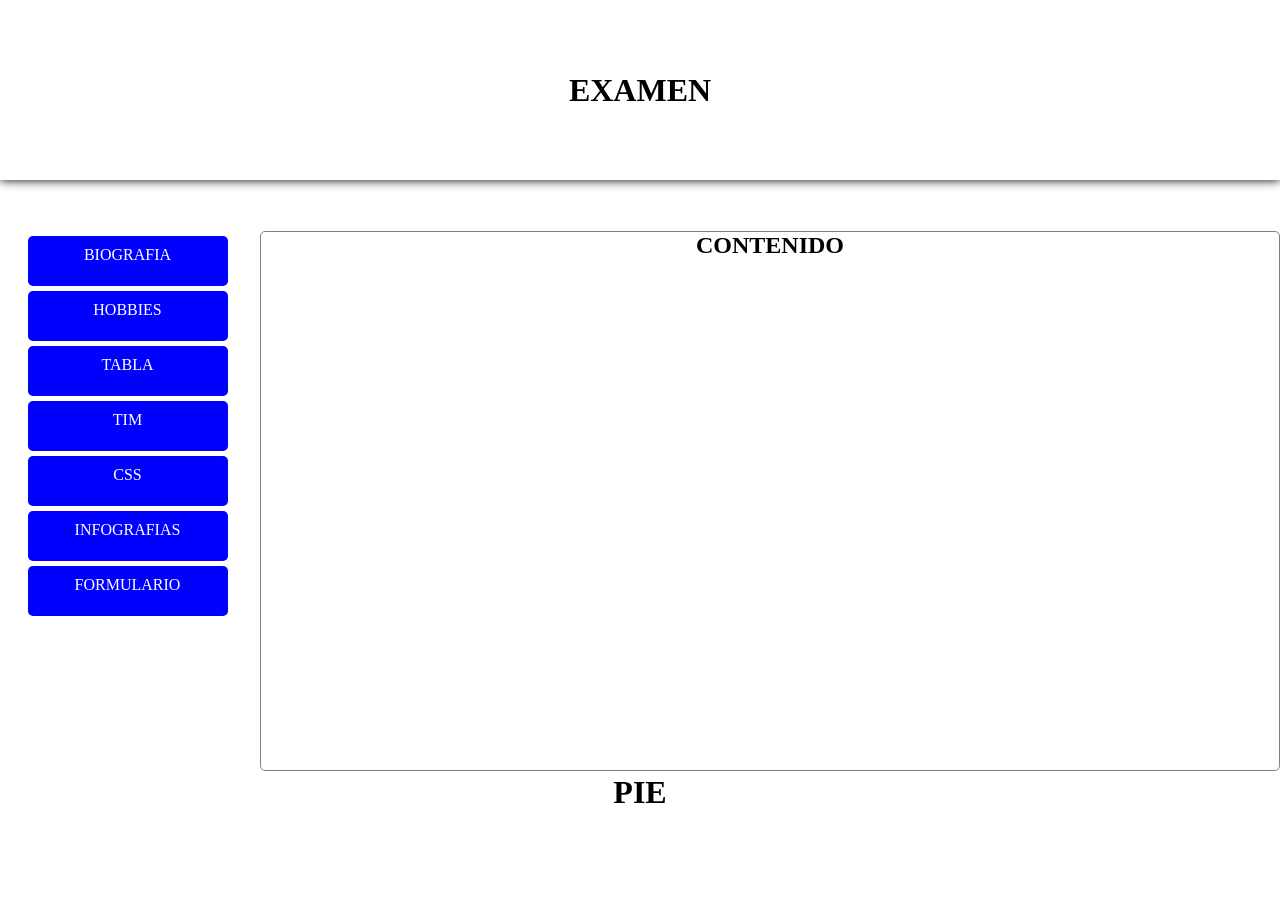
<file: 13maqueta.html>
<!DOCTYPE html>
<html lang="en">
<head>
    <meta charset="UTF-8">
    <meta name="viewport" content="width=device-width, initial-scale=1.0">
    <link rel="stylesheet" href="css/13maqueta.css">
    <title>MAQUETA</title>
</head>
<body>
    <header>
        <h1>EXAMEN </h1>
    </header>
    <nav></nav>
    <main>
        <aside>
            <a id="boton" href="">BIOGRAFIA</a>
            <a id="boton" href="">HOBBIES</a>
            <a id="boton" href="">TABLA</a>
            <a id="boton" href="">TIM</a>
            <a id="boton" href="">CSS</a>
            <a id="boton" href="">INFOGRAFIAS</a>
            <a id="boton" href="">FORMULARIO</a>
        </aside>
        <section> <h1>CONTENIDO </h1></section>
    </main>
    <footer><h1>PIE </h1></footer>
</body>
</html>
</file>
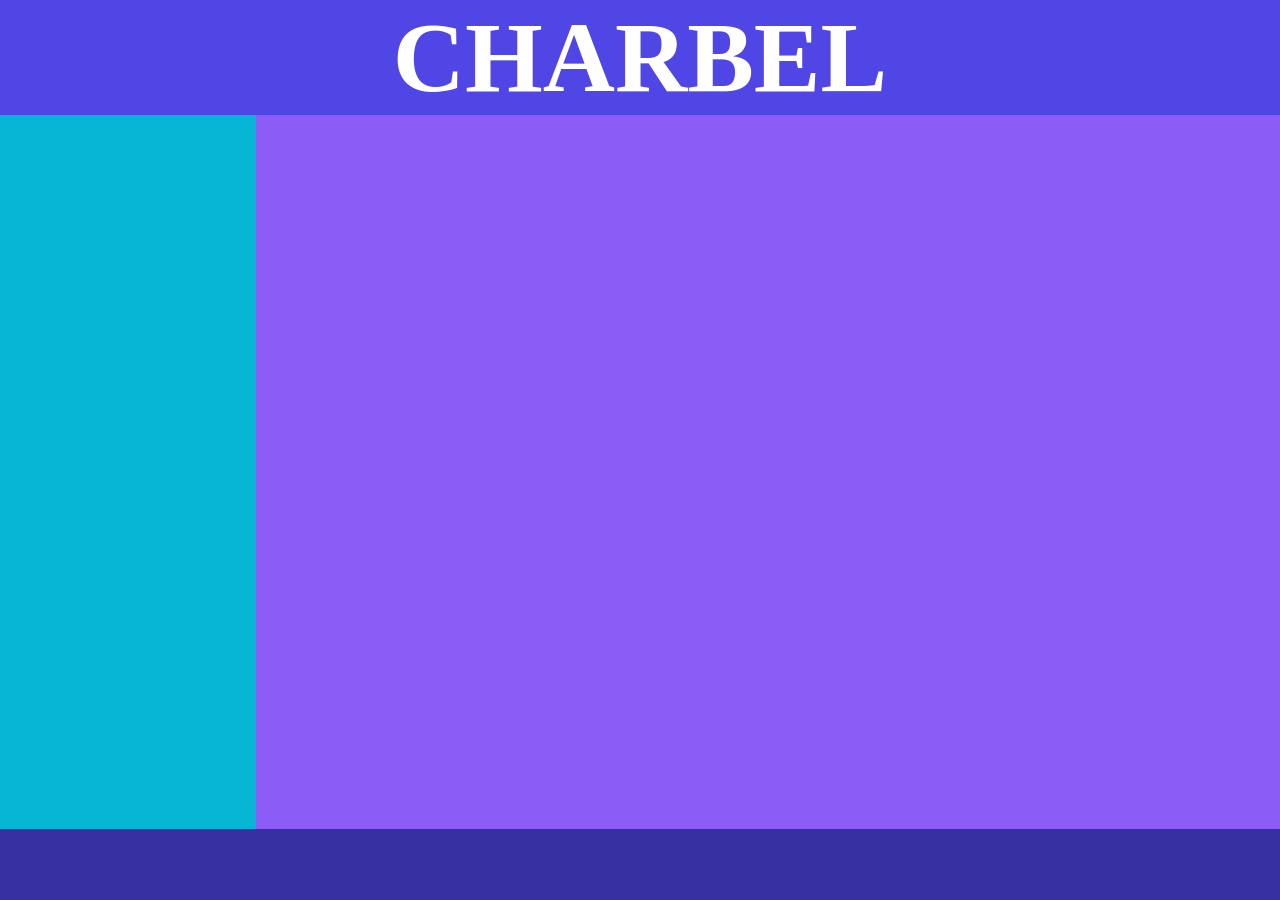
<file: 14media.html>
<!DOCTYPE html>
<html lang="en">
<head>
    <meta charset="UTF-8">
    <meta name="viewport" content="width=device-width, initial-scale=1.0">
    <link rel="stylesheet" href="css/14media.css">
    <title>MEDIA QUERIES</title>
</head>
<body>
    <header> <h1>CHARBEL </h1></header>
    <nav></nav>
    <main> </main>
    <footer> </footer>
</body>
</html>
</file>
<file: estilos.css>
* {
    margin: 0px;
    padding: 0px;
    box-sizing: border-box;
}

@font-face {
    font-family: 'minecraft';
    src: url("minecraft/Minecraft.ttf") format('truetype');
}

@font-face {
    font-family: 'matcha';
    src: url("minecraft/Matcha\ World.ttf") format('truetype');
}

@font-face {
    font-family: 'cherly';
    src: url("minecraft/CHERL___.TTF") format('truetype');
}

@font-face {
    font-family: 'pokemon';
    src: url("minecraft/Pokemon\ Solid.ttf") format('truetype');
}

@font-face {
    font-family: 'dynamix';
    src: url("minecraft/Dynamix.ttf") format('truetype');
}

h2 {
    text-align: center;
    font-size: 100px;
    color: #D4AF37; 
    text-shadow: 5px 5px 0px #1A1A1A; 
}


a{
    display: flex;
    justify-content: center; 
    align-items: center;     
    text-decoration: none;
    background: #2C3E50; 
    color: #FDFEFE; 
    width: 300px;
    height: 60px; 
    font-size: 30px;
    margin: 10px auto;
    border: #935116 groove 5px; 
    border-radius: 0px 50px 50px 0px;
    box-shadow: 0px 0px 5px #17202A; 
    font-family: 'minecraft', sans-serif;
}


a:nth-of-type(2) {
    font-family: 'matcha', sans-serif;
    background: #145A32; 
    color: #EAEDED; 
    border: #7D6608 solid 5px; 
    border-radius: 50px;
    box-shadow: 0px 0px 10px #0B5345; 
}


a:nth-of-type(3) {
    font-family: 'cherly', sans-serif;
    background: #641E16; 
    color: #F5EEF8; 
    border: #D4AC0D solid 5px; 
    border-radius: 50px;
    box-shadow: 0px 0px 10px #4A235A; 
}


a:nth-of-type(4) {
    font-family: 'pokemon', sans-serif;
    background: #154360; 
    color: #EBF5FB; 
    border: #839192 solid 5px; 
    border-radius: 50px;
    box-shadow: 0px 0px 10px #1B4F72; 
}

/* BOTON 5 */
a:nth-of-type(5) {
    font-family: 'dynamix', sans-serif;
    background: #512E5F;
    color: #F8F9F9;
    border: #D7BDE2 solid 5px;
    border-radius: 10px 50px 10px 50px;
    box-shadow: 5px 5px 0px #2C1A33;
}


/* BOTON 6 */
a:nth-of-type(6) {
    font-family: 'pokemon', sans-serif;
    background: #B03A2E;
    color: #FDEBD0;
    border: #F5B041 double 6px;
    border-radius: 50px 10px 50px 10px;
    box-shadow: 0px 0px 15px #78281F;
}


/* BOTON 7 */
a:nth-of-type(7) {
    font-family: 'matcha', sans-serif;
    background: #1E8449;
    color: #EAFAF1;
    border: #82E0AA groove 5px;
    border-radius: 0px 50px 0px 50px;
    box-shadow: 5px 5px 10px #145A32;
}


/* BOTON 8 */
a:nth-of-type(8) {
    font-family: 'cherly', sans-serif;
    background: #6C3483;
    color: #F5EEF8;
    border: #D2B4DE dashed 5px;
    border-radius: 25px;
    box-shadow: 0px 0px 15px #512E5F;
}


/* BOTON 9 */
a:nth-of-type(9) {
    font-family: 'minecraft', sans-serif;
    background: #154360;
    color: #D6EAF8;
    border: #5DADE2 solid 5px;
    border-radius: 5px 40px 40px 5px;
    box-shadow: 7px 7px 0px #1B2631;
}


/* BOTON 10 */
a:nth-of-type(10) {
    font-family: 'dynamix', sans-serif;
    background: #AF601A;
    color: #FEF9E7;
    border: #F8C471 groove 6px;
    border-radius: 50px;
    box-shadow: 0px 0px 12px #784212;
}


/* BOTON 11 */
a:nth-of-type(11) {
    font-family: 'pokemon', sans-serif;
    background: #117864;
    color: #E8F8F5;
    border: #76D7C4 dotted 6px;
    border-radius: 15px 50px 15px 50px;
    box-shadow: 5px 5px 15px #0B5345;
}


/* BOTON 12 */
a:nth-of-type(12) {
    font-family: 'cherly', sans-serif;
    background: #922B21;
    color: #FDEDEC;
    border: #F1948A solid 5px;
    border-radius: 0px;
    box-shadow: 8px 8px 0px #641E16;
}

a:hover {
    display: flex;
    justify-content: center;
    align-items: center;
    background: #17202A; 
    color: #D4AF37; 
    width: 300px;
    height: 60px;
    font-size: 30px;
    margin: 10px auto;
    border: #D4AF37 groove 5px; 
    border-radius: 0px;
    box-shadow: 0px 0px 5px #F1C40F; 
    font-family: "Arial Black", sans-serif;
    transition: 1s ease all;
    transform: scale(1.1);
}
</file>
<file: css/01unidades.css>
*{
    margin: 0;
    padding: 0;
    box-sizing: border-box;
    text-align: center;
}

h1{
    font-size: 50px;
    background-color: #000;
    color: #fff;
}


a{
    display: block;
    text-align: center;
    text-decoration: none;
    background:black;
    color:white;
    width: 300px;
    height: 50px;
    font-size: 30px;
    margin:10px auto;
    padding: 10px;
    box-shadow: 0px 0px 5px yellow;
}
div{
     display: block;
    background: red;
    margin: 10px auto;
    color: yellow;
}
#uno{   
    width: 300px;
    height: 300px;  
}
#dos{
    width: 300pt;
    height: 300pt;
}
#tres{
    width: 3in;
    height: 3in;
}
#cuatro{
    width: 3cm;
    height: 3cm;
}
#cinco{
    width: 30mm;
    height: 30mm;
}
#seis{
    width: 30pc;
    height: 30pc;
}
#siete{
    width: 300Q;
    height: 300Q;
}
#ocho{
    width: 20%;
    height: 20%;
}   
#nueve{
    width: 20em;
    height: 20em;
}
#diez{
    width: 20lh;
    height: 20lh;
}
#once{
    width: 20ex;
    height: 20ex;
}
#doce{
    width: 20ch;
    height: 20ch;
}
#trece{
    width: 20cap;
    height: 20cap;
}
#catorce{
    width: 20ic;
    height: 20ic;
}
</file>
<file: css/02colores.css>
* {
    margin: 0;
    padding: 0;
    box-sizing: border-box;
    background: linear-gradient(135deg, #4509d2 0%, #31dec1 100%);
    background-attachment: fixed;
    background-size: cover;
}

div {
    width: 200px;
    height: 200px;
    border: 5px solid #00eeff;
    margin: 10px auto;
}

#c1 {
    background: red;
}

#c2 {
    background: blue;
}

#c3{
    background: indigo;
}

#c4{
    background: #00eeff;
}
#c5{
    background: #00ff00;
}
#c6{
    background: #ffff00;
}
#c7{
    background: rgb(255, 0, 255);
}
#c8{
    background: rgb(255, 255, 0);
}
#c9{
    background: rgb(255, 0, 100);
}
#d1 {
    background: #020024;
    background: linear-gradient(90deg, rgba(2, 0, 36, 1) 0%, rgba(9, 9, 121, 1) 35%, rgba(0, 212, 255, 1) 100%);
    color: white;
}
#d2 {
    background: #833AB4;
    background: linear-gradient(90deg, rgba(131, 58, 180, 1) 0%, rgba(253, 29, 29, 1) 50%, rgba(252, 176, 69, 1) 100%);
    color: #FFFFFF; /* Hexadecimal */
}
#d3 {
    background: #fc466b;
    background: linear-gradient(90deg, rgba(252,70,107,1) 0%, rgba(63,94,251,1) 100%);
}
#d4 {
    background: #00C9FF;
    background: linear-gradient(180deg, rgba(0,201,255,1) 0%, rgba(146,254,157,1) 100%);
}
#d5 {
    background: #f12711;
    background: linear-gradient(180deg, rgba(241,39,17,1) 0%, rgba(245,175,25,1) 100%);
}
#d6 {
    background: #89216B;
    background: linear-gradient(180deg, rgba(137,33,107,1) 0%, rgba(218,68,83,1) 100%);
}
#rgba1 {
    background: rgba(255, 99, 71, 0.8);
}
#rgba2 {
    background: rgba(60, 179, 113, 0.6);
}
#rgba3 {
    background: rgba(65, 105, 225, 0.9);
}
#hsl1 {
    background: hsl(340, 100%, 50%);
}
#hsl2 {
    background: hsl(120, 60%, 70%);
}
#hsl3 {
    background: hsl(200, 80%, 40%);
}
#rad1 {
    background: #ff9a9e;
    background: radial-gradient(circle, rgba(255,154,158,1) 0%, rgba(254,207,239,1) 100%);
}
#rad2 {
    background: #a18cd1;
    background: radial-gradient(circle, rgba(161,140,209,1) 0%, rgba(251,194,235,1) 100%);
}
#rad3 {
    background: #84fab0;
    background: radial-gradient(circle, rgba(132,250,176,1) 0%, rgba(143,211,244,1) 100%);
}
#hwb1 {
    background: hwb(12 50% 0%);
}
#hwb2 {
    background: hwb(194 0% 0%);
}
#hwb3 {
    background: hwb(280 20% 10%);
}
</file>
<file: css/03modelo-caja.css>
* {
    margin: 0;
    padding: 0;
    box-sizing: border-box;
}

body {
    text-align: center;
    font-family: Arial, sans-serif;
}

h1 {
    text-align: center;
    margin: 20px;
}

h3 {
    text-align: center;
    font-size: 25px;
    font-weight: bold;
}

p {
    text-align: center;
    font-size: 18px;
    max-width: 900px;
    margin: auto;
    line-height: 1.5;
}


.ejemplo {
    width: 500px;
    max-width: 95%;
    margin: 30px auto;
    text-align: center;
}


.caja1 {
    background-color: lightblue;
    padding: 20px;
}


.caja2 {
    background-color: lightgreen;
    padding: 50px;
}


.caja3 {
    background-color: lightyellow;
    padding: 20px;
    border: 10px solid blue;
}


.caja4 {
    background-color: pink;
    padding: 20px;
    margin: 80px auto;
}


.caja5 {
    background-color: lightcoral;
    padding: 40px;
    border: 10px solid purple;
    margin: 50px auto;
}


video {
    max-width: 95%;
    height: auto;
}
</file>
<file: css/05fondos.css>
* {
    margin: 0;
    padding: 0;
    box-sizing: border-box;
}

body {
    text-align: center;
    font-family: Arial, sans-serif;
}

h1 {
    text-align: center;
    margin: 20px;
}

h3 {
    text-align: center;
    font-size: 25px;
    font-weight: bold;
}

p {
    text-align: center;
    font-size: 18px;
    max-width: 900px;
    margin: auto;
    line-height: 1.5;
}


.ejemplo {
    width: 500px;
    max-width: 95%;
    margin: 30px auto;
    padding: 30px;
    text-align: center;
}


.fondo1 {
    background-color: lightblue;
}


.fondo2 {
    background-image: url("../minecraft/logo.png");
    background-size: cover;
    background-position: center;
    color: white;
    min-height: 180px;
}


.fondo3 {
    background: linear-gradient(to right, blue, purple);
    color: white;
}


.fondo4 {
    background-color: lightyellow;
    background-image: radial-gradient(black 2px, transparent 2px);
    background-repeat: repeat;
    background-size: 20px 20px;
}

.fondo5 {
    background: linear-gradient(to bottom, lightgreen, lightblue);
    background-repeat: no-repeat;
    background-size: cover;
    min-height: 200px;
    padding: 50px;
}

/* VIDEO */
video {
    max-width: 95%;
    height: auto;
}
</file>
<file: css/07flujo-display.css>
* {
    margin: 0;
    padding: 0;
    box-sizing: border-box;
}

body {
    text-align: center;
    font-family: Arial, sans-serif;
}

h1 {
    text-align: center;
    margin: 20px;
}

h3 {
    text-align: center;
    font-size: 25px;
    font-weight: bold;
}

p {
    text-align: center;
    font-size: 18px;
    max-width: 900px;
    margin: auto;
    line-height: 1.5;
}


.ejemplo {
    width: 700px;
    max-width: 95%;
    margin: 30px auto;
    padding: 30px;
    text-align: center;
}


.display1 {
    display: block;
    background-color: lightblue;
    border: 5px solid blue;
}


.display2 {
    background-color: #E8F8F5;
    border: 5px solid teal;
}

.inline1 {
    display: inline;
    background-color: lightgreen;
    border: 5px solid green;
    padding: 10px;
}

.inline2 {
    display: inline;
    background-color: lightblue;
    border: 5px solid blue;
    padding: 10px;
}


.display3 {
    background-color: #FEF5E7;
    border: 5px solid darkorange;
}

.caja-inline {
    display: inline-block;
    width: 200px;
    height: 80px;
    background-color: lightyellow;
    border: 5px solid orange;
    padding: 15px;
    margin: 5px;
    font-size: 18px;
    vertical-align: middle;
}


.display4 {
    background-color: pink;
    border: 5px solid red;
}

.display4 .oculto {
    display: none;
}


.display5 {
    display: block;
    background-color: lavender;
    border: 5px solid purple;
    margin-bottom: 30px;
}

.display5 .paso {
    background-color: white;
    border: 2px solid purple;
    padding: 10px;
    margin: 5px auto;
    max-width: 300px;
}


video {
    max-width: 95%;
    height: auto;
}
</file>
<file: css/13maqueta.css>
* {
    padding: 0;
    margin: 0;
    box-sizing: border-box;
}
body {
    height: 100vh;
    width: 100vw;
    display: grid;
    grid-template-columns: 1fr 4fr;
    grid-template-rows: 20% 5% 60% 15%;
    gap: 3px;
    text-align: center;
}

header{
    grid-column:1/3;
    grid-row:1/2;
    box-shadow: 0px 0px 10px black;
    display:flex;
    justify-content:center;
    align-items:center;
}
nav{
    grid-column:1/3;
    grid-row:2/3;
}
main{
    grid-column:1/3;
    grid-row:3/4;
    display:grid;
    grid-template-columns:1fr 4fr;
    gap:5px;
}
aside{
}
section{
    border:1px solid gray;
    border-radius:5px;
}
footer{
    grid-column:1/3;
    grid-row:4/5;
}

#boton{
    display:block;
    width:200px;
    height:50px;
    margin:5px auto;
    background:blue;
    color:white;
    padding:10px;
    border-radius:5px;
    text-decoration:none;
}
</file>
<file: css/14media.css>
*{
    margin: 0;
    padding: 0;
    transition: all 2s ease;
}

body{
    width: 100vw;
    height: 100vh;
    display: grid;
    grid-template-columns: 1fr;
    grid-template-rows: 1fr 1fr 10fr 1fr;
    text-align: center;
}

header{
    background-color: #10B981;
}

nav{
    background-color: #34D399;
}

main{
    background-color: #A7F3D0;
}

footer{
    background-color: #059669;
}

@media (max-width: 400px){

    body{
        grid-template-columns: 1fr 1fr;
        grid-template-rows: 1fr 1fr;
    }

    header{
        background-color: #D97706;
    }

    nav{
        background-color: #F59E0B;
    }

    main{
        background-color: #FCD34D;
    }

    footer{
        background-color: #B45309;
    }
}


@media (min-width: 400px) and (max-width: 767px){

    body{
        grid-template-columns: 1fr;
        grid-template-rows: 1fr 1fr 10fr 1fr;
    }

    header{
        background-color: #2563EB;
    }

    nav{
        background-color: #3B82F6;
    }

    main{
        background-color: #93C5FD;
    }

    footer{
        background-color: #1D4ED8;
    }
}


@media (min-width: 768px) and (max-width: 1023px){

    body{
        grid-template-columns: 1fr 1fr 1fr 1fr;
        grid-template-rows: 1fr;
    }

    header{
        background-color: #DC2626;
    }

    nav{
        background-color: #EF4444;
    }

    main{
        background-color: #FCA5A5;
    }

    footer{
        background-color: #991B1B;
    }
}


@media (min-width: 1024px){

    body{
        grid-template-columns: 1fr 4fr;
        grid-template-rows: 1fr 10fr 1fr;
        font-size: 50px;
        color: white;
    }

    header{
        background-color: #4F46E5;
        grid-column: 1/3;
        grid-row: 1/2;
    }

    nav{
        background-color: #06B6D4;
        grid-column: 1/2;
        grid-row: 2/3;
    }

    main{
        background-color: #8B5CF6;
        grid-column: 2/3;
        grid-row: 2/3;
    }

    footer{
        background-color: #3730A3;
        grid-column: 1/3;
        grid-row: 3/4;
    }
}
</file>
<file: css/12bootstrap.css>
* {
    margin: 0;
    padding: 0;
    box-sizing: border-box;
}

body {
    text-align: center;
    font-family: Arial, sans-serif;
}

h1 {
    text-align: center;
    margin: 20px;
}

h3 {
    text-align: center;
    font-size: 25px;
    font-weight: bold;
}

p {
    text-align: center;
    font-size: 18px;
    max-width: 900px;
    margin: auto;
    line-height: 1.5;
}


.ejemplo {
    width: 700px;
    max-width: 95%;
    margin: 30px auto;
    padding: 25px;
    border: 5px solid;
    background-color: #f8f9fa;
}


.ejemplo:nth-of-type(1) {
    border-color: blue;
}


.ejemplo:nth-of-type(2) {
    border-color: green;
}


.ejemplo:nth-of-type(3) {
    border-color: purple;
}


.ejemplo:nth-of-type(4) {
    border-color: orange;
}


.ejemplo:nth-of-type(5) {
    border-color: red;
}


.columna {
    background-color: lightblue;
    border: 3px solid blue;
    padding: 20px;
    font-weight: bold;
}

video {
    max-width: 95%;
    height: auto;
}
</file>
